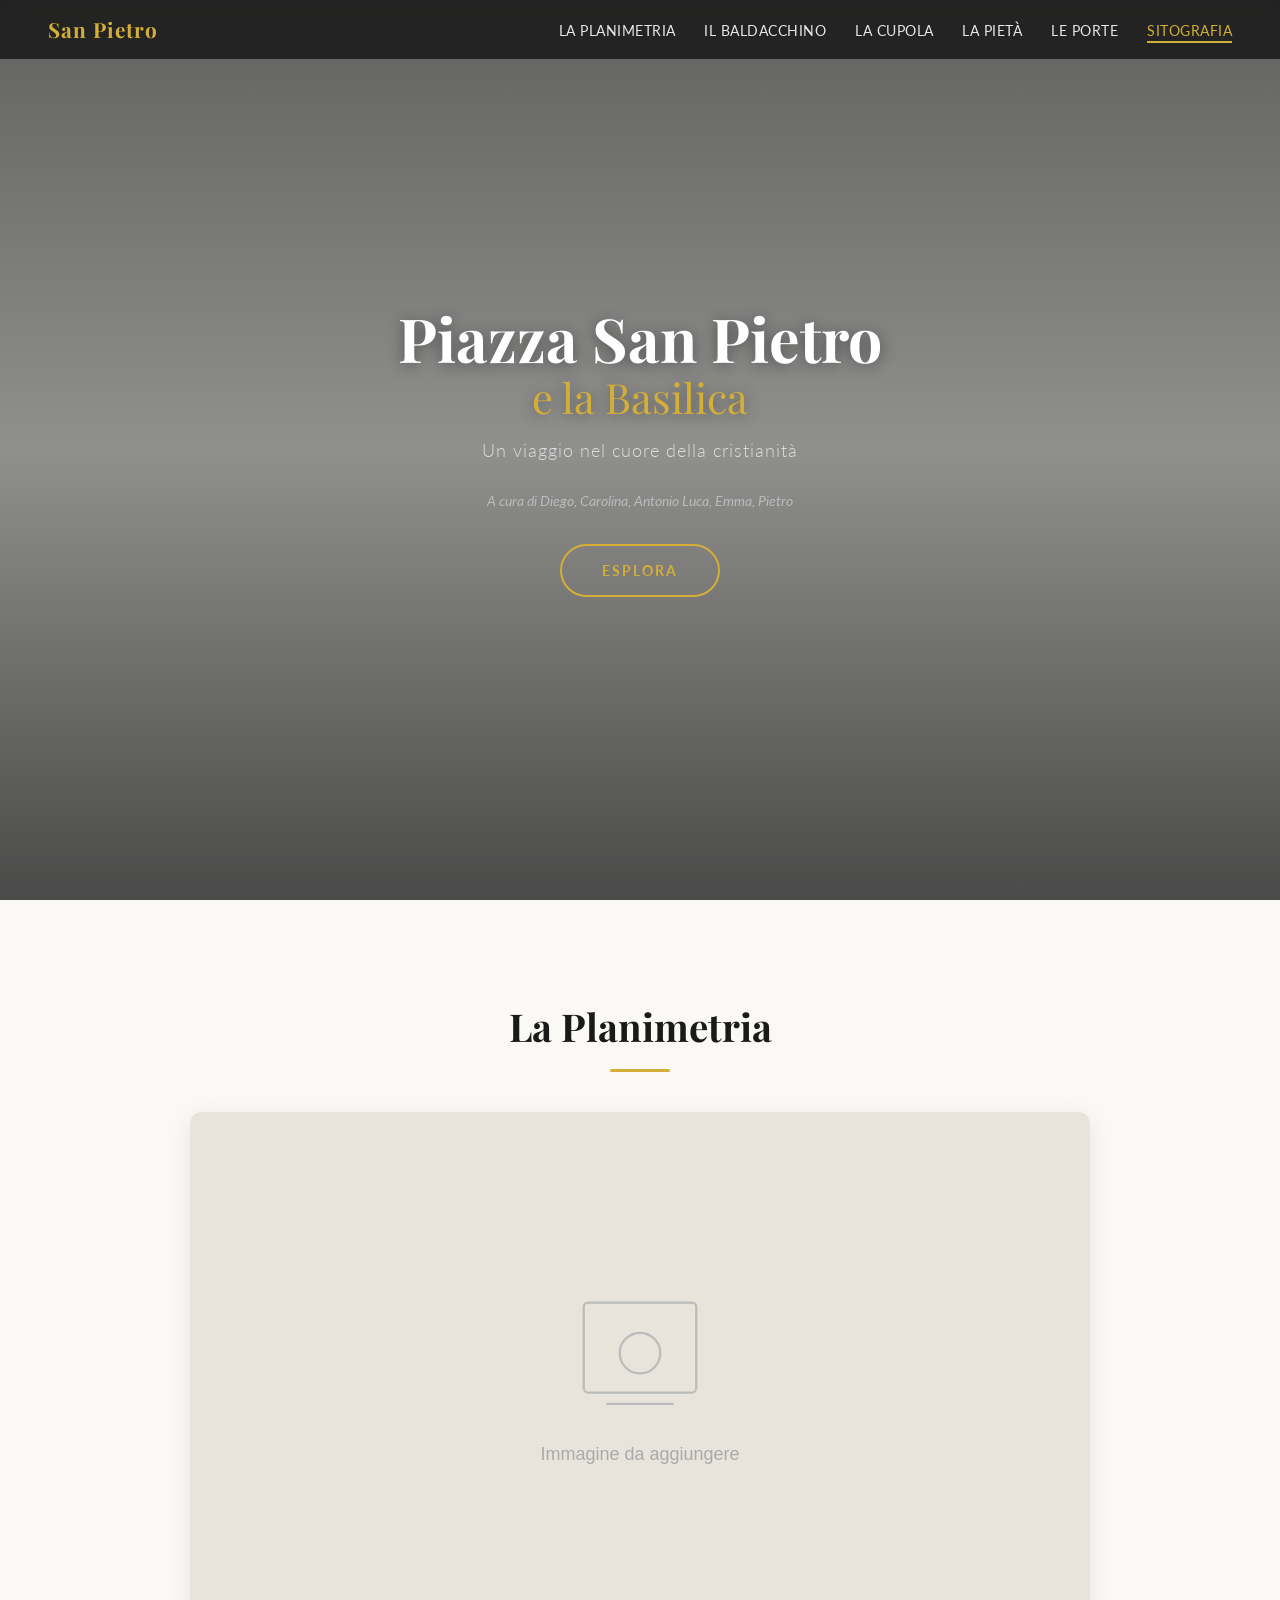
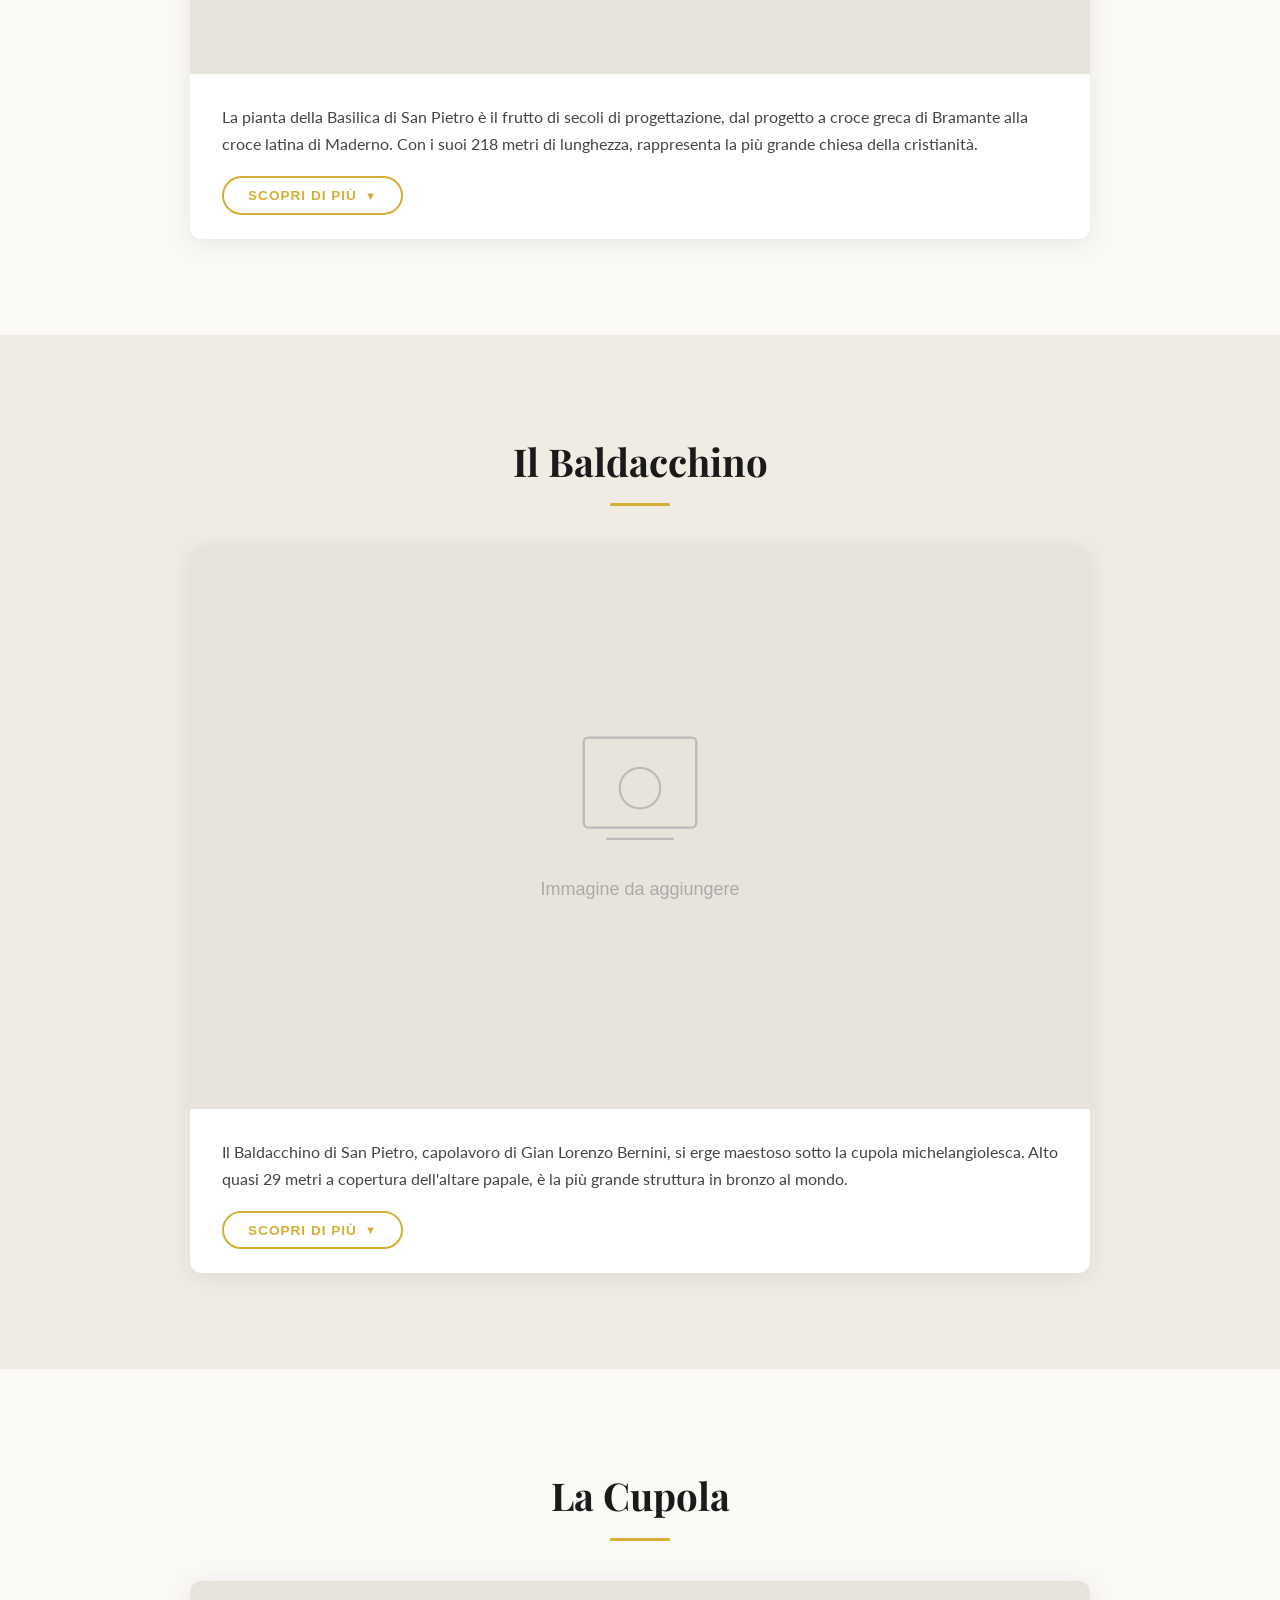
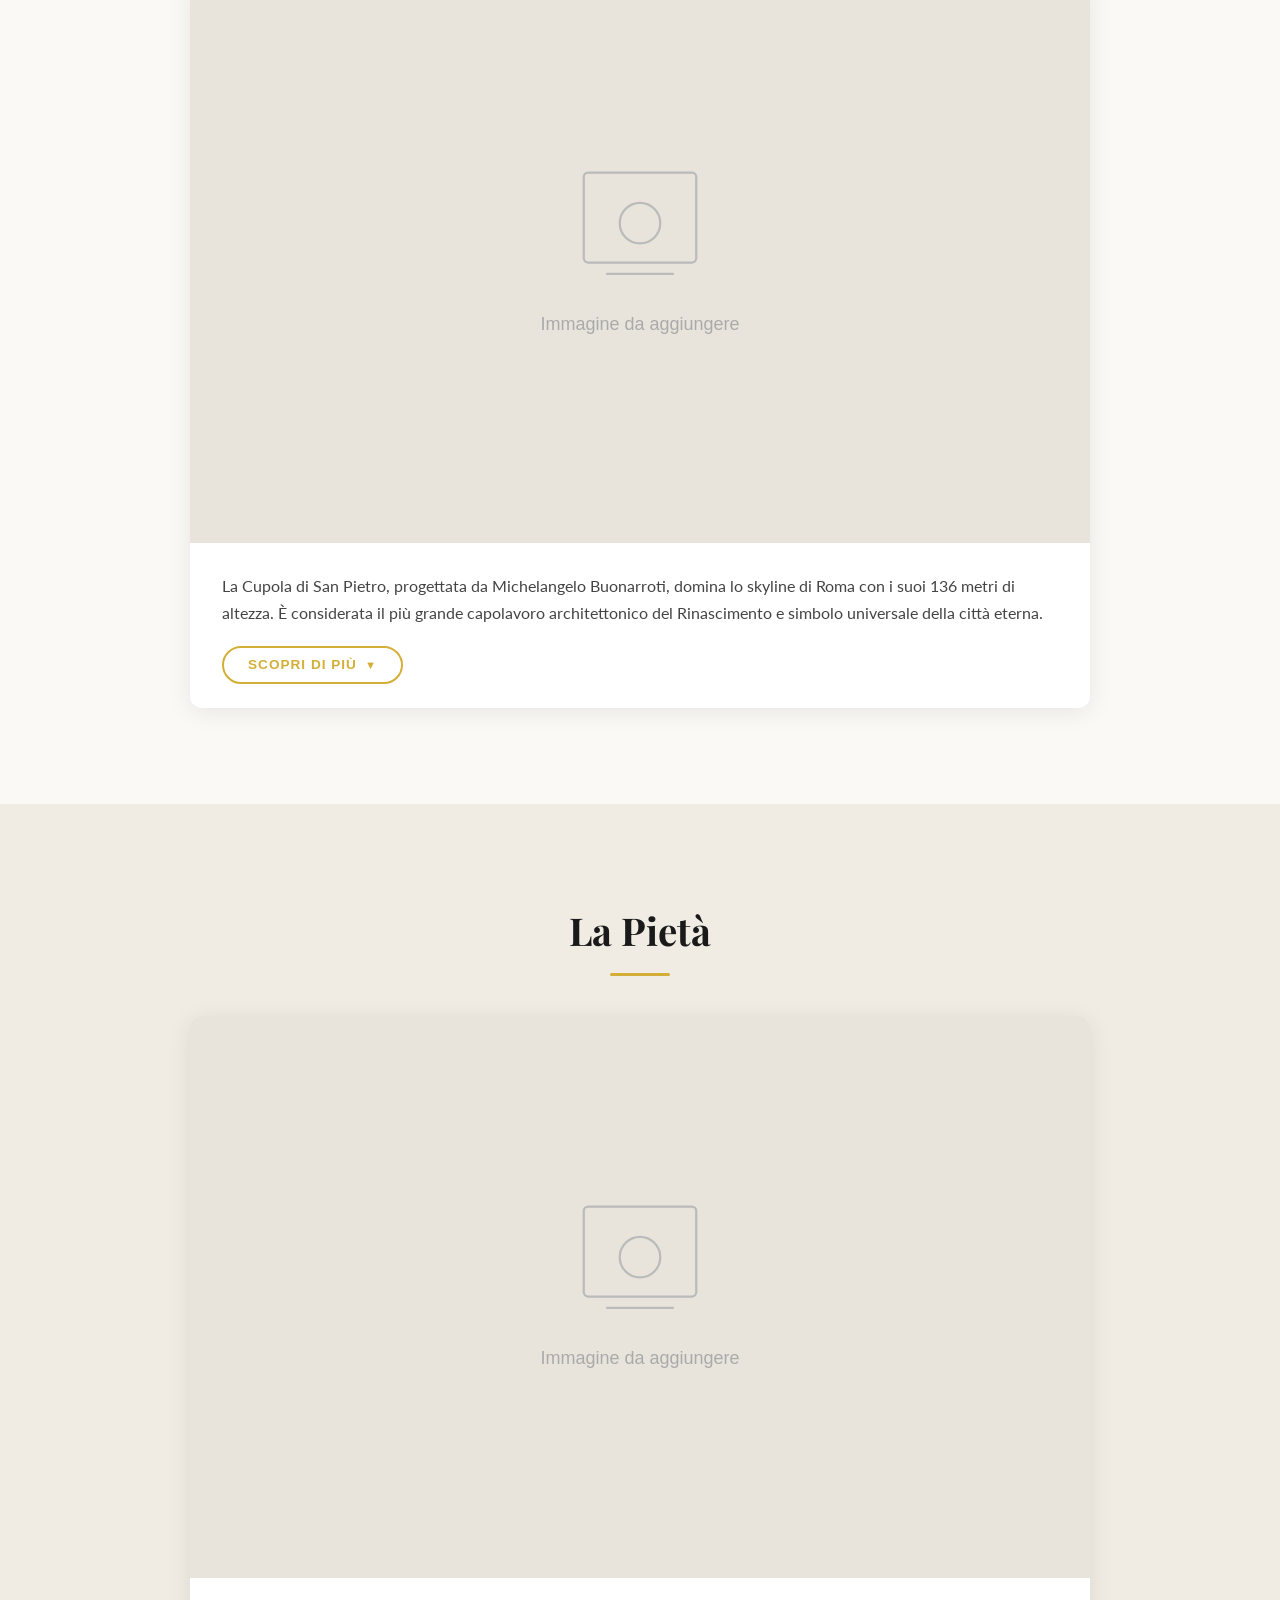
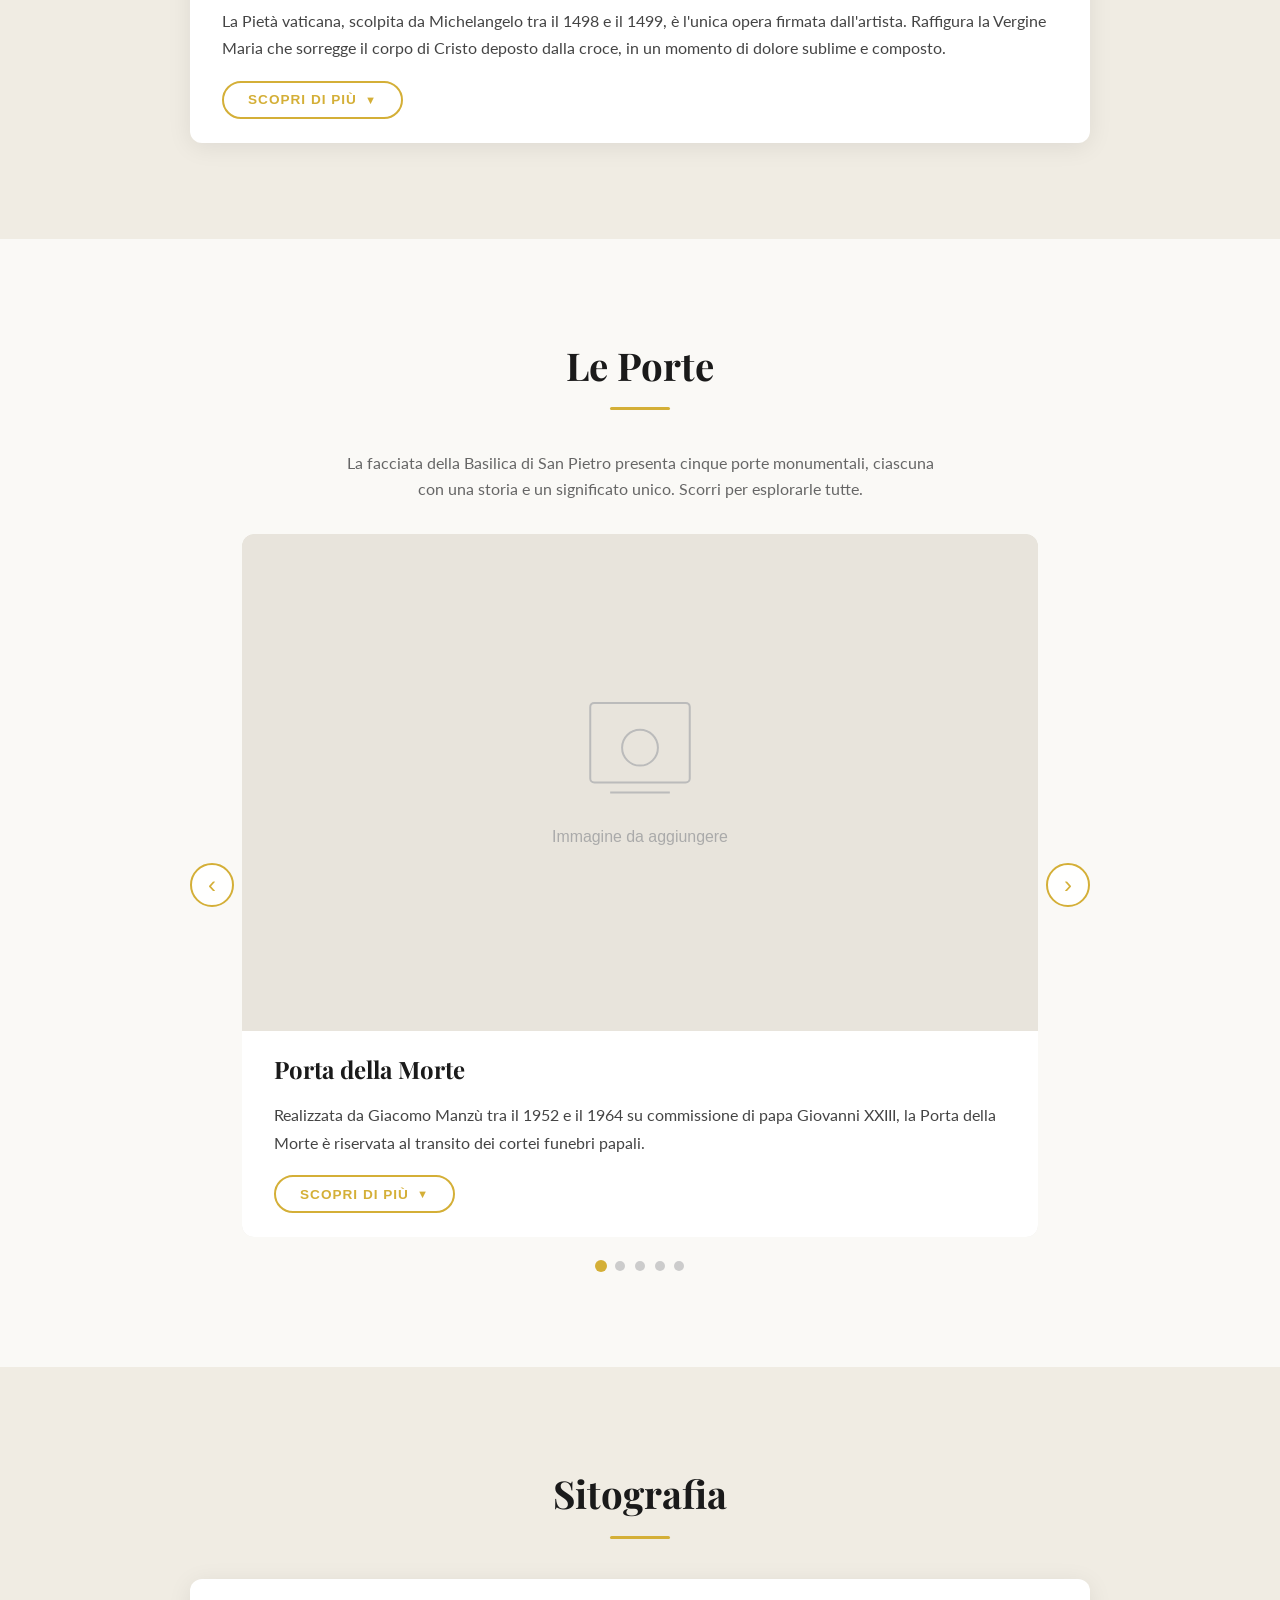
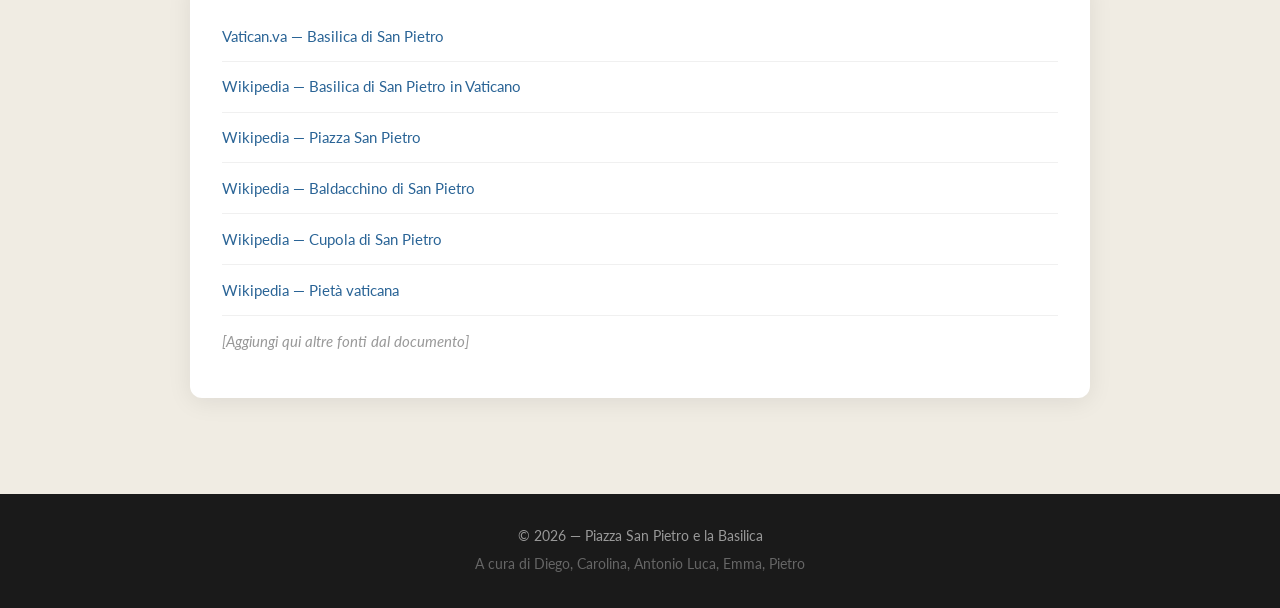
<file: index.html>
<!DOCTYPE html>
<html lang="it">
<head>
    <meta charset="UTF-8">
    <meta name="viewport" content="width=device-width, initial-scale=1.0">
    <title>Piazza San Pietro e la Basilica</title>
    <link rel="stylesheet" href="css/styles.css">
    <link rel="preconnect" href="https://fonts.googleapis.com">
    <link href="https://fonts.googleapis.com/css2?family=Playfair+Display:wght@400;700&family=Lato:wght@300;400;700&display=swap" rel="stylesheet">
</head>
<body>

    <!-- NAVBAR -->
    <nav class="navbar" id="navbar">
        <div class="nav-brand" onclick="scrollToTop()">San Pietro</div>
        <button class="nav-toggle" id="navToggle" aria-label="Menu">
            <span></span>
            <span></span>
            <span></span>
        </button>
        <ul class="nav-links" id="navLinks">
            <li><a href="#planimetria" onclick="closeMenu()">La Planimetria</a></li>
            <li><a href="#baldacchino" onclick="closeMenu()">Il Baldacchino</a></li>
            <li><a href="#cupola" onclick="closeMenu()">La Cupola</a></li>
            <li><a href="#pieta" onclick="closeMenu()">La Pietà</a></li>
            <li><a href="#porte" onclick="closeMenu()">Le Porte</a></li>
            <li><a href="#sitografia" onclick="closeMenu()">Sitografia</a></li>
        </ul>
    </nav>

    <!-- HERO SECTION -->
    <header class="hero" id="hero">
        <div class="hero-overlay"></div>
        <div class="hero-content">
            <h1>Piazza San Pietro<br><span>e la Basilica</span></h1>
            <p class="hero-subtitle">Un viaggio nel cuore della cristianità</p>
            <p class="hero-credits">A cura di Diego, Carolina, Antonio Luca, Emma, Pietro</p>
            <a href="#planimetria" class="hero-cta">Esplora</a>
        </div>
    </header>

    <!-- SEZIONE: LA PLANIMETRIA -->
    <section class="section" id="planimetria">
        <div class="section-container">
            <h2 class="section-title">La Planimetria</h2>
            <div class="section-card">
                <div class="card-image-wrapper">
                    <img src="img/placeholder.svg" alt="Planimetria della Basilica di San Pietro" class="card-image" data-section="planimetria">
                </div>
                <div class="card-brief">
                    <p>La pianta della Basilica di San Pietro è il frutto di secoli di progettazione, dal progetto a croce greca di Bramante alla croce latina di Maderno. Con i suoi 218 metri di lunghezza, rappresenta la più grande chiesa della cristianità.</p>
                    <button class="btn-scopri" onclick="toggleDetails('planimetria')">
                        <span class="btn-text">Scopri di più</span>
                        <span class="btn-arrow">▼</span>
                    </button>
                </div>
                <div class="card-details" id="details-planimetria">
                    <div class="details-content">
                        <p>Lorem ipsum dolor sit amet, consectetur adipiscing elit. Sed do eiusmod tempor incididunt ut labore et dolore magna aliqua. La basilica fu costruita per volontà di papa Giulio II a partire dal 1506, sul luogo dove sorgeva l'antica basilica costantiniana del IV secolo.</p>
                        <p>Il progetto originale fu affidato a Donato Bramante, che concepì un edificio a pianta centrale con una grande cupola. Dopo la sua morte nel 1514, si susseguirono diversi architetti tra cui Raffaello, Antonio da Sangallo il Giovane e infine Michelangelo, che riprese e semplificò il progetto di Bramante.</p>
                        <div class="details-images">
                            <img src="img/placeholder.svg" alt="Dettaglio planimetria 1">
                            <img src="img/placeholder.svg" alt="Dettaglio planimetria 2">
                        </div>
                        <p>Lorem ipsum dolor sit amet, consectetur adipiscing elit. Ut enim ad minim veniam, quis nostrud exercitation ullamco laboris nisi ut aliquip ex ea commodo consequat. Duis aute irure dolor in reprehenderit in voluptate velit esse cillum dolore eu fugiat nulla pariatur.</p>
                        <p>Nel 1607, Carlo Maderno fu incaricato di allungare la navata trasformando la pianta da croce greca a croce latina, aggiungendo anche la facciata monumentale completata nel 1614. La piazza antistante fu poi progettata da Gian Lorenzo Bernini tra il 1656 e il 1667, con il celebre colonnato ellittico composto da 284 colonne e 88 pilastri.</p>
                    </div>
                </div>
            </div>
        </div>
    </section>

    <!-- SEZIONE: IL BALDACCHINO -->
    <section class="section section-alt" id="baldacchino">
        <div class="section-container">
            <h2 class="section-title">Il Baldacchino</h2>
            <div class="section-card">
                <div class="card-image-wrapper">
                    <img src="img/placeholder.svg" alt="Baldacchino di San Pietro" class="card-image" data-section="baldacchino">
                </div>
                <div class="card-brief">
                    <p>Il Baldacchino di San Pietro, capolavoro di Gian Lorenzo Bernini, si erge maestoso sotto la cupola michelangiolesca. Alto quasi 29 metri a copertura dell'altare papale, è la più grande struttura in bronzo al mondo.</p>
                    <button class="btn-scopri" onclick="toggleDetails('baldacchino')">
                        <span class="btn-text">Scopri di più</span>
                        <span class="btn-arrow">▼</span>
                    </button>
                </div>
                <div class="card-details" id="details-baldacchino">
                    <div class="details-content">
                        <p>Commissionato da papa Urbano VIII Barberini nel 1624, il Baldacchino fu completato nel 1633. Bernini aveva solo 25 anni quando iniziò quest'opera monumentale che avrebbe segnato la storia dell'arte barocca.</p>
                        <p>Lorem ipsum dolor sit amet, consectetur adipiscing elit. Le quattro colonne tortili, ispirate alle colonne salomoniche dell'antica basilica, sono decorate con rami d'ulivo e api, simbolo araldico della famiglia Barberini.</p>
                        <div class="details-images">
                            <img src="img/placeholder.svg" alt="Dettaglio baldacchino 1">
                            <img src="img/placeholder.svg" alt="Dettaglio baldacchino 2">
                        </div>
                        <p>Per realizzare questa struttura colossale furono necessarie enormi quantità di bronzo. Secondo la tradizione, parte del bronzo fu prelevato dal rivestimento del pronao del Pantheon, dando origine alla celebre frase: "Quod non fecerunt barbari, fecerunt Barberini".</p>
                        <p>Lorem ipsum dolor sit amet, consectetur adipiscing elit. Ut enim ad minim veniam, quis nostrud exercitation ullamco laboris nisi ut aliquip ex ea commodo consequat. Duis aute irure dolor in reprehenderit in voluptate velit esse cillum dolore eu fugiat nulla pariatur. Excepteur sint occaecat cupidatat non proident.</p>
                    </div>
                </div>
            </div>
        </div>
    </section>

    <!-- SEZIONE: LA CUPOLA -->
    <section class="section" id="cupola">
        <div class="section-container">
            <h2 class="section-title">La Cupola</h2>
            <div class="section-card">
                <div class="card-image-wrapper">
                    <img src="img/placeholder.svg" alt="Cupola di San Pietro" class="card-image" data-section="cupola">
                </div>
                <div class="card-brief">
                    <p>La Cupola di San Pietro, progettata da Michelangelo Buonarroti, domina lo skyline di Roma con i suoi 136 metri di altezza. È considerata il più grande capolavoro architettonico del Rinascimento e simbolo universale della città eterna.</p>
                    <button class="btn-scopri" onclick="toggleDetails('cupola')">
                        <span class="btn-text">Scopri di più</span>
                        <span class="btn-arrow">▼</span>
                    </button>
                </div>
                <div class="card-details" id="details-cupola">
                    <div class="details-content">
                        <p>Michelangelo ricevette l'incarico nel 1546, all'età di 72 anni, e lavorò al progetto fino alla morte nel 1564. La cupola fu completata da Giacomo della Porta e Domenico Fontana nel 1590, mantenendo sostanzialmente il disegno originale.</p>
                        <p>Lorem ipsum dolor sit amet, consectetur adipiscing elit. Il diametro interno della cupola misura 42,56 metri, leggermente inferiore a quello del Pantheon. La struttura è composta da due calotte concentriche collegate da costoloni.</p>
                        <div class="details-images">
                            <img src="img/placeholder.svg" alt="Dettaglio cupola 1">
                            <img src="img/placeholder.svg" alt="Dettaglio cupola 2">
                        </div>
                        <p>All'interno della cupola, un'iscrizione in lettere alte 2 metri riporta le parole di Cristo a Pietro: "Tu es Petrus et super hanc petram aedificabo ecclesiam meam et tibi dabo claves regni caelorum" (Tu sei Pietro e su questa pietra edificherò la mia Chiesa e a te darò le chiavi del regno dei cieli).</p>
                        <p>Lorem ipsum dolor sit amet, consectetur adipiscing elit. Ut enim ad minim veniam, quis nostrud exercitation ullamco laboris nisi ut aliquip ex ea commodo consequat. I mosaici che decorano l'interno raffigurano Cristo, la Vergine, gli Apostoli e santi vari.</p>
                    </div>
                </div>
            </div>
        </div>
    </section>

    <!-- SEZIONE: LA PIETÀ -->
    <section class="section section-alt" id="pieta">
        <div class="section-container">
            <h2 class="section-title">La Pietà</h2>
            <div class="section-card">
                <div class="card-image-wrapper">
                    <img src="img/placeholder.svg" alt="La Pietà di Michelangelo" class="card-image" data-section="pieta">
                </div>
                <div class="card-brief">
                    <p>La Pietà vaticana, scolpita da Michelangelo tra il 1498 e il 1499, è l'unica opera firmata dall'artista. Raffigura la Vergine Maria che sorregge il corpo di Cristo deposto dalla croce, in un momento di dolore sublime e composto.</p>
                    <button class="btn-scopri" onclick="toggleDetails('pieta')">
                        <span class="btn-text">Scopri di più</span>
                        <span class="btn-arrow">▼</span>
                    </button>
                </div>
                <div class="card-details" id="details-pieta">
                    <div class="details-content">
                        <p>Michelangelo aveva solo 24 anni quando completò questa scultura, commissionata dal cardinale francese Jean de Bilhères. L'opera fu realizzata in un unico blocco di marmo di Carrara e misura 174 x 195 cm.</p>
                        <p>Lorem ipsum dolor sit amet, consectetur adipiscing elit. La firma dell'artista — "MICHAEL ANGELUS BONAROTUS FLORENTINUS FACIEBAT" — si trova sulla fascia che attraversa il petto della Madonna, ed è l'unica opera che Michelangelo abbia mai firmato.</p>
                        <div class="details-images">
                            <img src="img/placeholder.svg" alt="Dettaglio Pietà 1">
                            <img src="img/placeholder.svg" alt="Dettaglio Pietà 2">
                        </div>
                        <p>Nel 1972, la scultura subì un grave atto vandalico quando un geologo ungherese, Laszlo Toth, la colpì con un martello danneggiando il viso e il braccio sinistro della Madonna. Dopo un accurato restauro, la Pietà è ora protetta da un vetro antiproiettile.</p>
                        <p>Lorem ipsum dolor sit amet, consectetur adipiscing elit. Ut enim ad minim veniam, quis nostrud exercitation ullamco laboris nisi ut aliquip ex ea commodo consequat. Duis aute irure dolor in reprehenderit in voluptate velit esse cillum dolore eu fugiat nulla pariatur.</p>
                    </div>
                </div>
            </div>
        </div>
    </section>

    <!-- SEZIONE: LE PORTE -->
    <section class="section" id="porte">
        <div class="section-container">
            <h2 class="section-title">Le Porte</h2>
            <p class="porte-intro">La facciata della Basilica di San Pietro presenta cinque porte monumentali, ciascuna con una storia e un significato unico. Scorri per esplorarle tutte.</p>
            
            <div class="porte-carousel-wrapper">
                <button class="carousel-btn carousel-prev" id="prevPorta" aria-label="Porta precedente">‹</button>
                
                <div class="porte-carousel" id="porteCarousel">
                    <!-- Porta della Morte -->
                    <div class="porta-slide" data-porta="0">
                        <div class="porta-card">
                            <div class="card-image-wrapper">
                                <img src="img/placeholder.svg" alt="Porta della Morte" class="card-image">
                            </div>
                            <h3 class="porta-name">Porta della Morte</h3>
                            <div class="card-brief">
                                <p>Realizzata da Giacomo Manzù tra il 1952 e il 1964 su commissione di papa Giovanni XXIII, la Porta della Morte è riservata al transito dei cortei funebri papali.</p>
                                <button class="btn-scopri" onclick="toggleDetails('porta-morte')">
                                    <span class="btn-text">Scopri di più</span>
                                    <span class="btn-arrow">▼</span>
                                </button>
                            </div>
                            <div class="card-details" id="details-porta-morte">
                                <div class="details-content">
                                    <p>Lorem ipsum dolor sit amet, consectetur adipiscing elit. La porta rappresenta diversi episodi legati al tema della morte, tra cui la morte di Maria, la morte in terra, la morte nello spazio e la morte per violenza.</p>
                                    <div class="details-images">
                                        <img src="img/placeholder.svg" alt="Dettaglio Porta della Morte">
                                    </div>
                                    <p>Lorem ipsum dolor sit amet, consectetur adipiscing elit. Ut enim ad minim veniam, quis nostrud exercitation ullamco laboris nisi ut aliquip ex ea commodo consequat.</p>
                                </div>
                            </div>
                        </div>
                    </div>

                    <!-- Porta del Bene e del Male -->
                    <div class="porta-slide" data-porta="1">
                        <div class="porta-card">
                            <div class="card-image-wrapper">
                                <img src="img/placeholder.svg" alt="Porta del Bene e del Male" class="card-image">
                            </div>
                            <h3 class="porta-name">Porta del Bene e del Male</h3>
                            <div class="card-brief">
                                <p>Opera dello scultore Luciano Minguzzi, completata nel 1977, questa porta raffigura scene che simboleggiano la lotta eterna tra il bene e il male attraverso episodi biblici e storici.</p>
                                <button class="btn-scopri" onclick="toggleDetails('porta-bene-male')">
                                    <span class="btn-text">Scopri di più</span>
                                    <span class="btn-arrow">▼</span>
                                </button>
                            </div>
                            <div class="card-details" id="details-porta-bene-male">
                                <div class="details-content">
                                    <p>Lorem ipsum dolor sit amet, consectetur adipiscing elit. I pannelli in bronzo illustrano episodi come il martirio dei santi, la guerra, l'oppressione ma anche la carità, la fede e la speranza.</p>
                                    <div class="details-images">
                                        <img src="img/placeholder.svg" alt="Dettaglio Porta del Bene e del Male">
                                    </div>
                                    <p>Lorem ipsum dolor sit amet, consectetur adipiscing elit. Ut enim ad minim veniam, quis nostrud exercitation ullamco laboris.</p>
                                </div>
                            </div>
                        </div>
                    </div>

                    <!-- Porta Centrale (del Filarete) -->
                    <div class="porta-slide" data-porta="2">
                        <div class="porta-card">
                            <div class="card-image-wrapper">
                                <img src="img/placeholder.svg" alt="Porta Centrale del Filarete" class="card-image">
                            </div>
                            <h3 class="porta-name">Porta Centrale (del Filarete)</h3>
                            <div class="card-brief">
                                <p>La più antica delle cinque porte, realizzata da Antonio Averulino detto il Filarete tra il 1439 e il 1445 per l'antica basilica. I pannelli in bronzo raffigurano Cristo, la Madonna, San Paolo e San Pietro.</p>
                                <button class="btn-scopri" onclick="toggleDetails('porta-filarete')">
                                    <span class="btn-text">Scopri di più</span>
                                    <span class="btn-arrow">▼</span>
                                </button>
                            </div>
                            <div class="card-details" id="details-porta-filarete">
                                <div class="details-content">
                                    <p>Lorem ipsum dolor sit amet, consectetur adipiscing elit. Questa porta è l'unica sopravvissuta dall'antica basilica costantiniana. Fu commissionata da papa Eugenio IV e rappresenta uno dei più importanti esempi di scultura rinascimentale in bronzo.</p>
                                    <div class="details-images">
                                        <img src="img/placeholder.svg" alt="Dettaglio Porta del Filarete">
                                    </div>
                                    <p>Lorem ipsum dolor sit amet, consectetur adipiscing elit. Ut enim ad minim veniam, quis nostrud exercitation ullamco laboris nisi ut aliquip ex ea commodo consequat.</p>
                                </div>
                            </div>
                        </div>
                    </div>

                    <!-- Porta dei Sacramenti -->
                    <div class="porta-slide" data-porta="3">
                        <div class="porta-card">
                            <div class="card-image-wrapper">
                                <img src="img/placeholder.svg" alt="Porta dei Sacramenti" class="card-image">
                            </div>
                            <h3 class="porta-name">Porta dei Sacramenti</h3>
                            <div class="card-brief">
                                <p>Opera di Venanzo Crocetti, inaugurata nel 1966, questa porta celebra i sette sacramenti della Chiesa cattolica attraverso pannelli in bronzo di grande espressività artistica.</p>
                                <button class="btn-scopri" onclick="toggleDetails('porta-sacramenti')">
                                    <span class="btn-text">Scopri di più</span>
                                    <span class="btn-arrow">▼</span>
                                </button>
                            </div>
                            <div class="card-details" id="details-porta-sacramenti">
                                <div class="details-content">
                                    <p>Lorem ipsum dolor sit amet, consectetur adipiscing elit. Ciascun pannello rappresenta uno dei sacramenti: Battesimo, Cresima, Eucaristia, Penitenza, Unzione degli infermi, Ordine sacro e Matrimonio.</p>
                                    <div class="details-images">
                                        <img src="img/placeholder.svg" alt="Dettaglio Porta dei Sacramenti">
                                    </div>
                                    <p>Lorem ipsum dolor sit amet, consectetur adipiscing elit. Ut enim ad minim veniam, quis nostrud exercitation ullamco laboris.</p>
                                </div>
                            </div>
                        </div>
                    </div>

                    <!-- Porta Santa -->
                    <div class="porta-slide" data-porta="4">
                        <div class="porta-card">
                            <div class="card-image-wrapper">
                                <img src="img/placeholder.svg" alt="Porta Santa" class="card-image">
                            </div>
                            <h3 class="porta-name">Porta Santa</h3>
                            <div class="card-brief">
                                <p>La Porta Santa viene aperta dal Papa solo durante gli Anni Santi (Giubilei). Realizzata da Vico Consorti nel 1950, i suoi 16 pannelli in bronzo raccontano la storia della salvezza.</p>
                                <button class="btn-scopri" onclick="toggleDetails('porta-santa')">
                                    <span class="btn-text">Scopri di più</span>
                                    <span class="btn-arrow">▼</span>
                                </button>
                            </div>
                            <div class="card-details" id="details-porta-santa">
                                <div class="details-content">
                                    <p>Lorem ipsum dolor sit amet, consectetur adipiscing elit. La tradizione della Porta Santa risale al Giubileo del 1500. Il rito prevede che il Papa bussi tre volte con un martello sulla porta murata, che viene poi aperta per permettere ai pellegrini di ottenere l'indulgenza plenaria.</p>
                                    <div class="details-images">
                                        <img src="img/placeholder.svg" alt="Dettaglio Porta Santa">
                                    </div>
                                    <p>Lorem ipsum dolor sit amet, consectetur adipiscing elit. Ut enim ad minim veniam, quis nostrud exercitation ullamco laboris nisi ut aliquip ex ea commodo consequat. Duis aute irure dolor in reprehenderit.</p>
                                </div>
                            </div>
                        </div>
                    </div>
                </div>

                <button class="carousel-btn carousel-next" id="nextPorta" aria-label="Porta successiva">›</button>
            </div>

            <!-- Indicatori carousel -->
            <div class="carousel-indicators" id="carouselIndicators">
                <span class="indicator active" data-index="0"></span>
                <span class="indicator" data-index="1"></span>
                <span class="indicator" data-index="2"></span>
                <span class="indicator" data-index="3"></span>
                <span class="indicator" data-index="4"></span>
            </div>
        </div>
    </section>

    <!-- SEZIONE: SITOGRAFIA -->
    <section class="section section-alt" id="sitografia">
        <div class="section-container">
            <h2 class="section-title">Sitografia</h2>
            <div class="sitografia-list">
                <ul>
                    <li><a href="https://www.vatican.va/various/basiliche/san_pietro/index_it.htm" target="_blank" rel="noopener">Vatican.va — Basilica di San Pietro</a></li>
                    <li><a href="https://it.wikipedia.org/wiki/Basilica_di_San_Pietro_in_Vaticano" target="_blank" rel="noopener">Wikipedia — Basilica di San Pietro in Vaticano</a></li>
                    <li><a href="https://it.wikipedia.org/wiki/Piazza_San_Pietro" target="_blank" rel="noopener">Wikipedia — Piazza San Pietro</a></li>
                    <li><a href="https://it.wikipedia.org/wiki/Baldacchino_di_San_Pietro" target="_blank" rel="noopener">Wikipedia — Baldacchino di San Pietro</a></li>
                    <li><a href="https://it.wikipedia.org/wiki/Cupola_di_San_Pietro" target="_blank" rel="noopener">Wikipedia — Cupola di San Pietro</a></li>
                    <li><a href="https://it.wikipedia.org/wiki/Piet%C3%A0_vaticana" target="_blank" rel="noopener">Wikipedia — Pietà vaticana</a></li>
                    <li><span class="placeholder-ref">[Aggiungi qui altre fonti dal documento]</span></li>
                </ul>
            </div>
        </div>
    </section>

    <!-- FOOTER -->
    <footer class="footer">
        <p>&copy; 2026 — Piazza San Pietro e la Basilica</p>
        <p>A cura di Diego, Carolina, Antonio Luca, Emma, Pietro</p>
    </footer>

    <script src="js/script.js"></script>
</body>
</html>
</file>
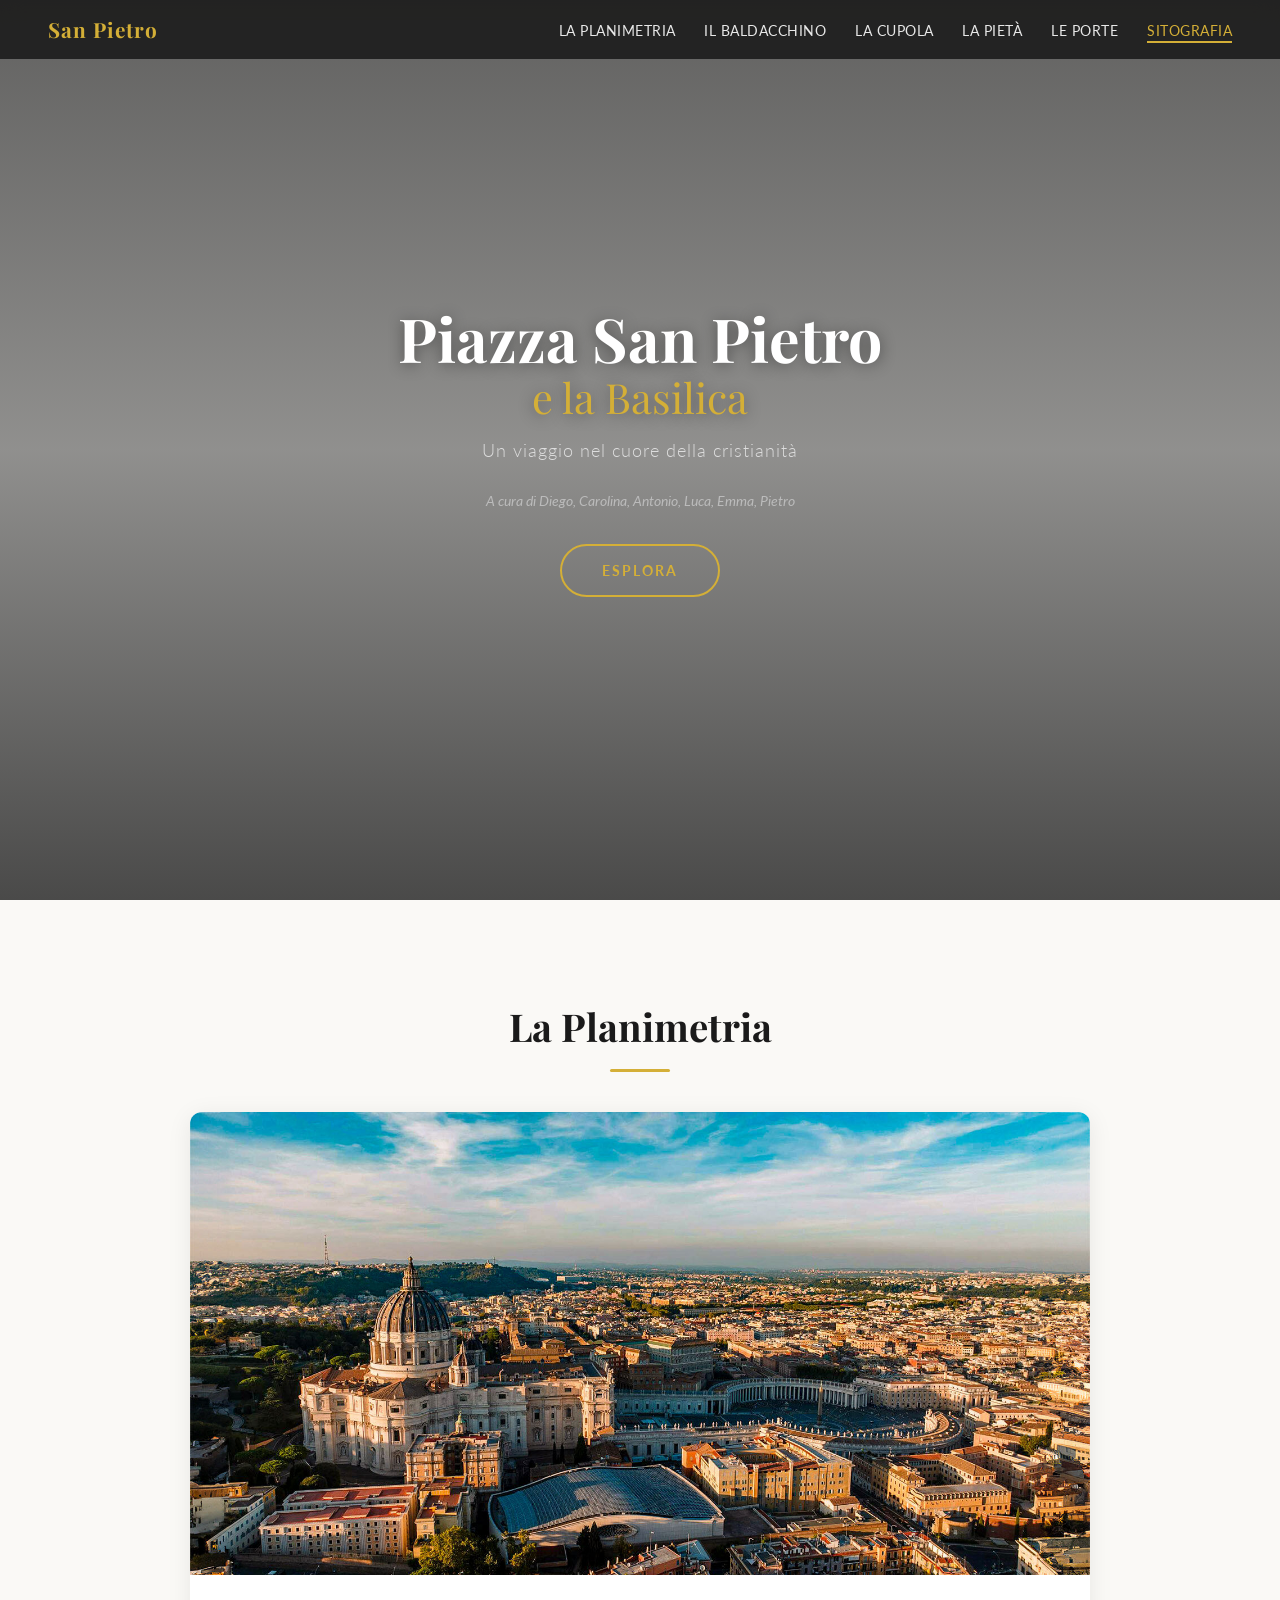
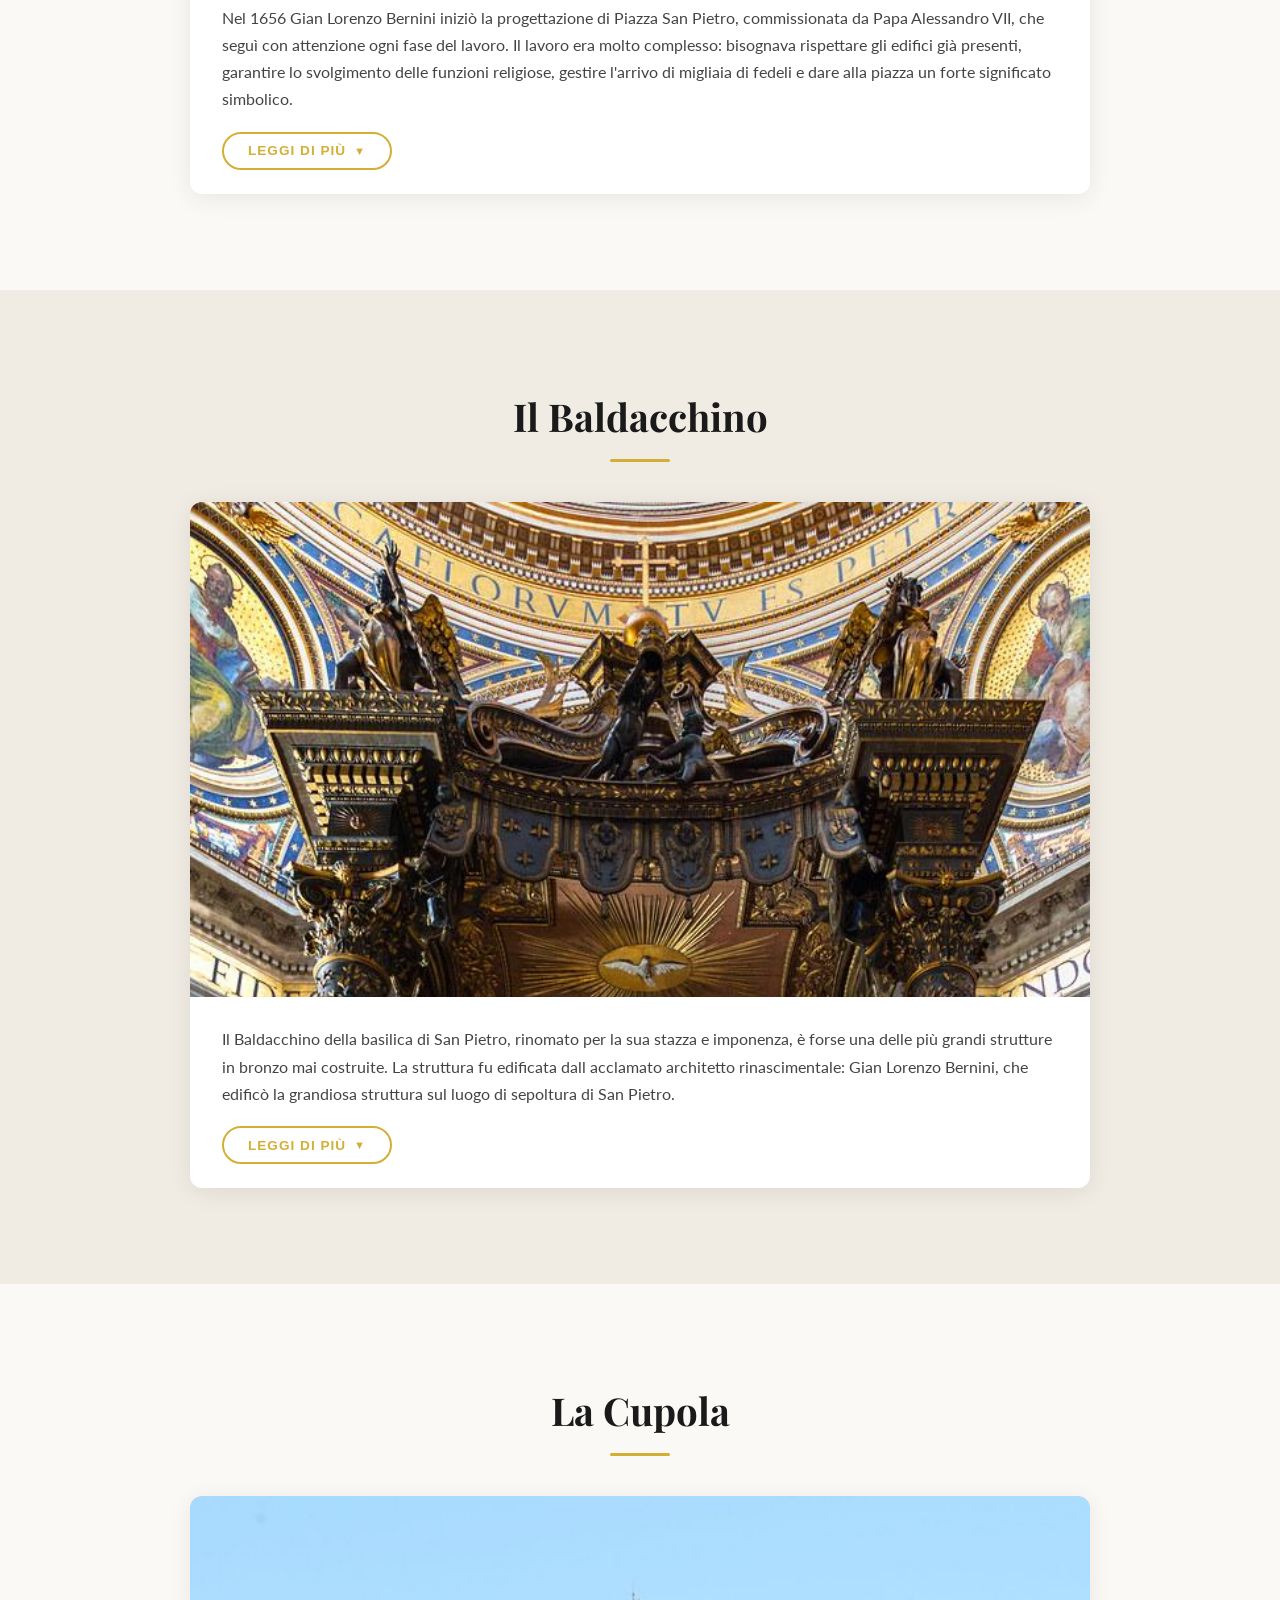
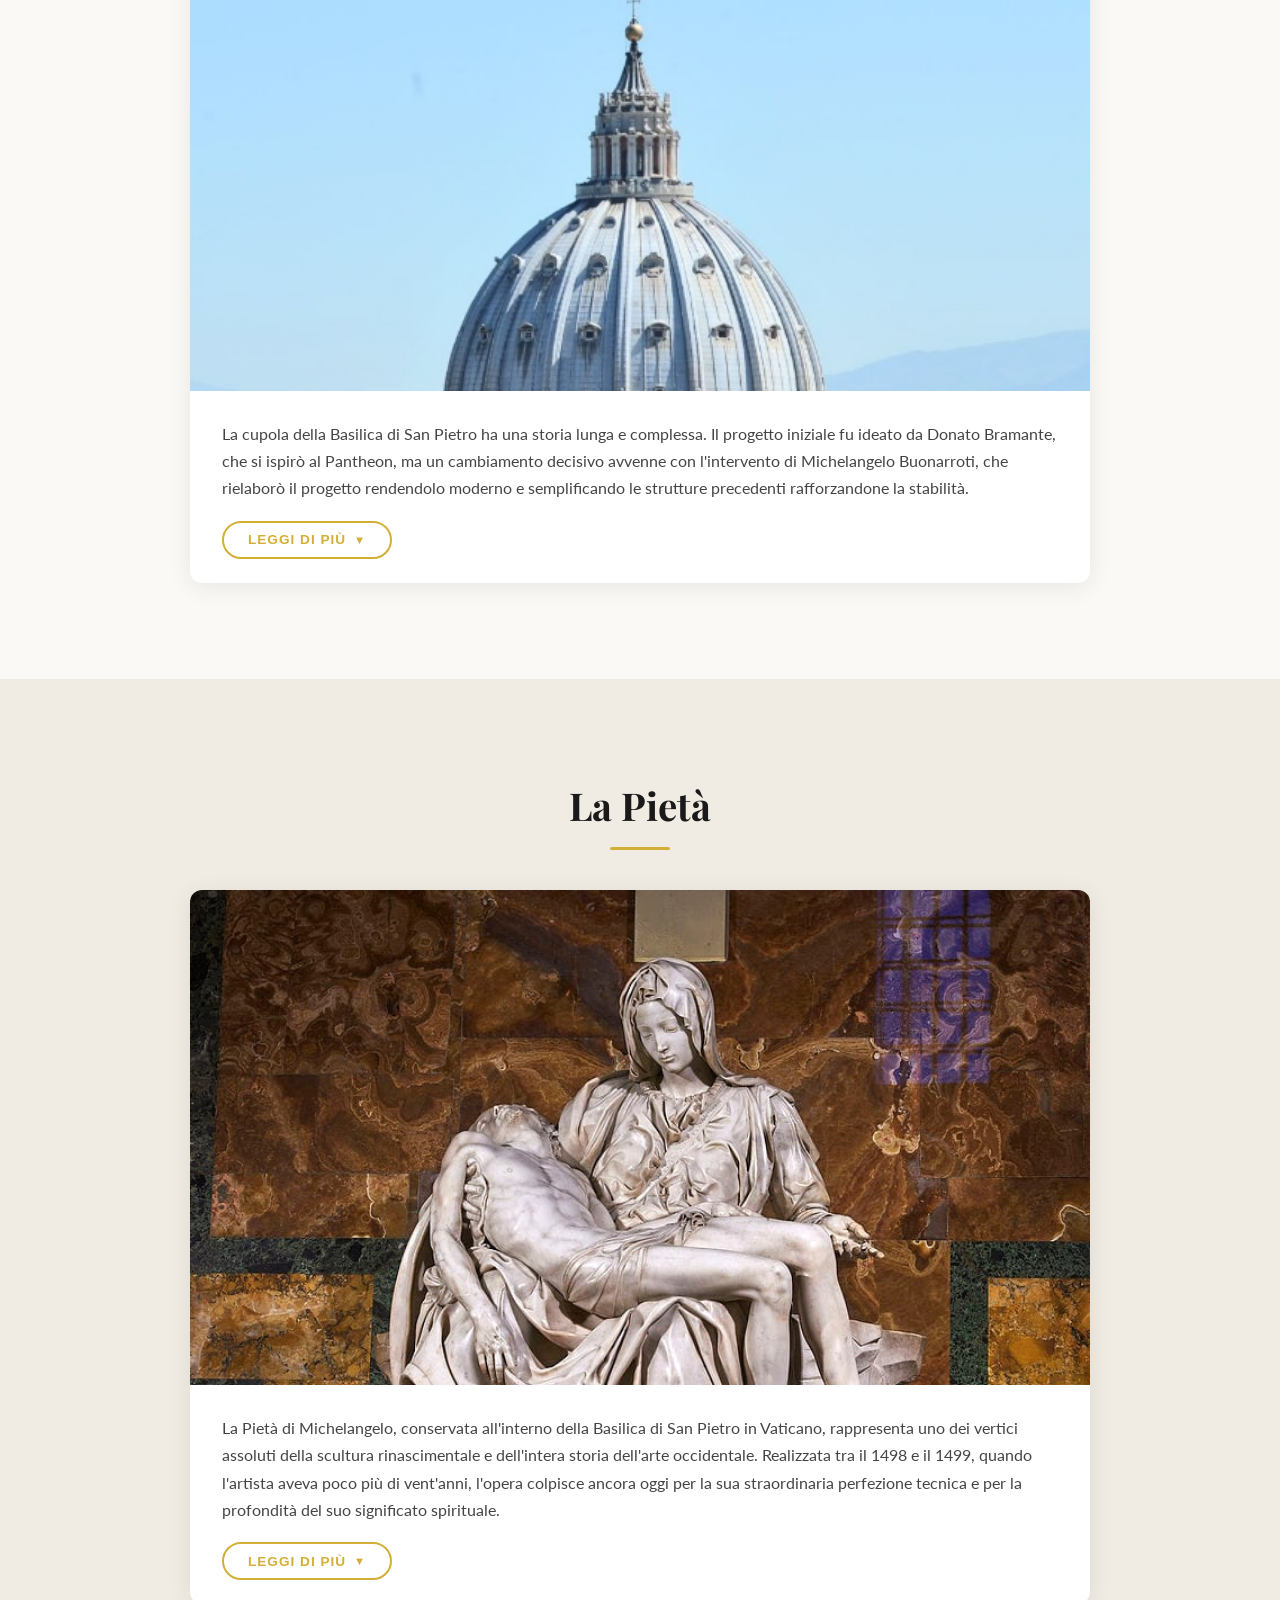
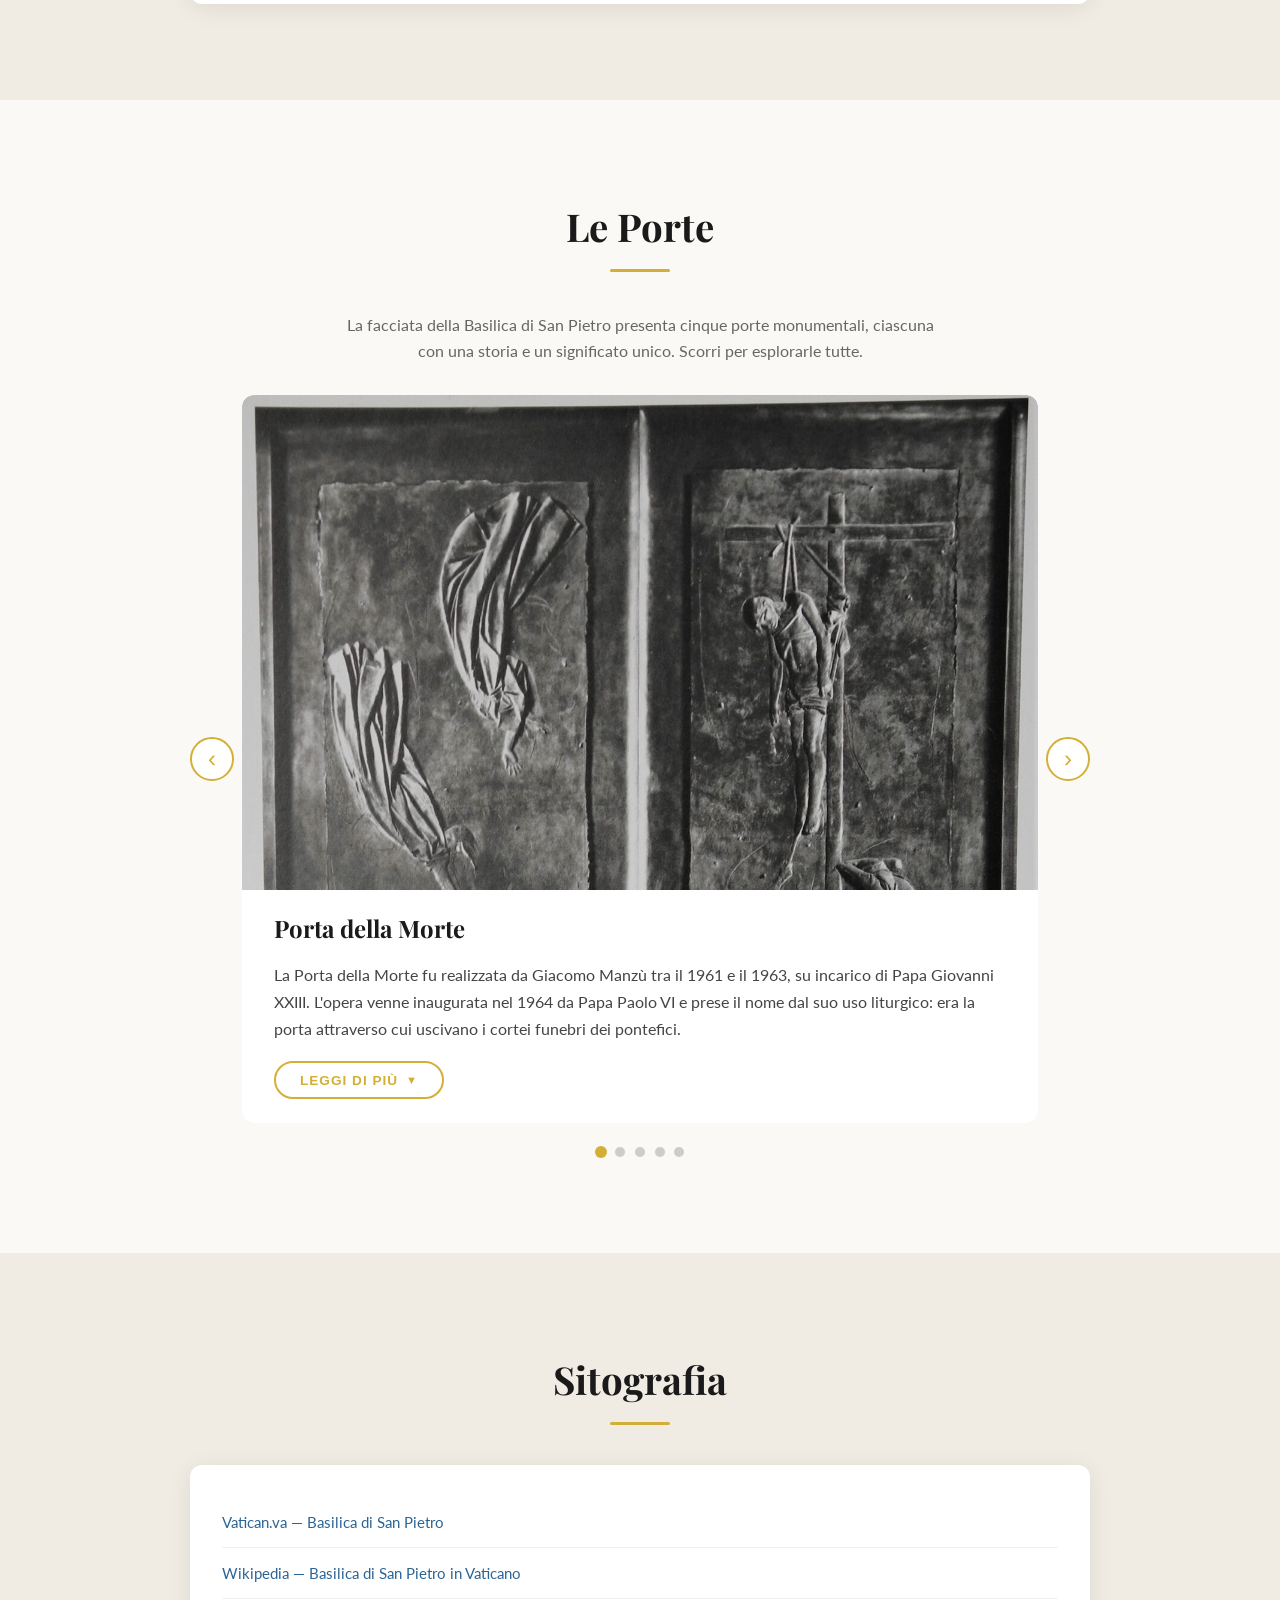
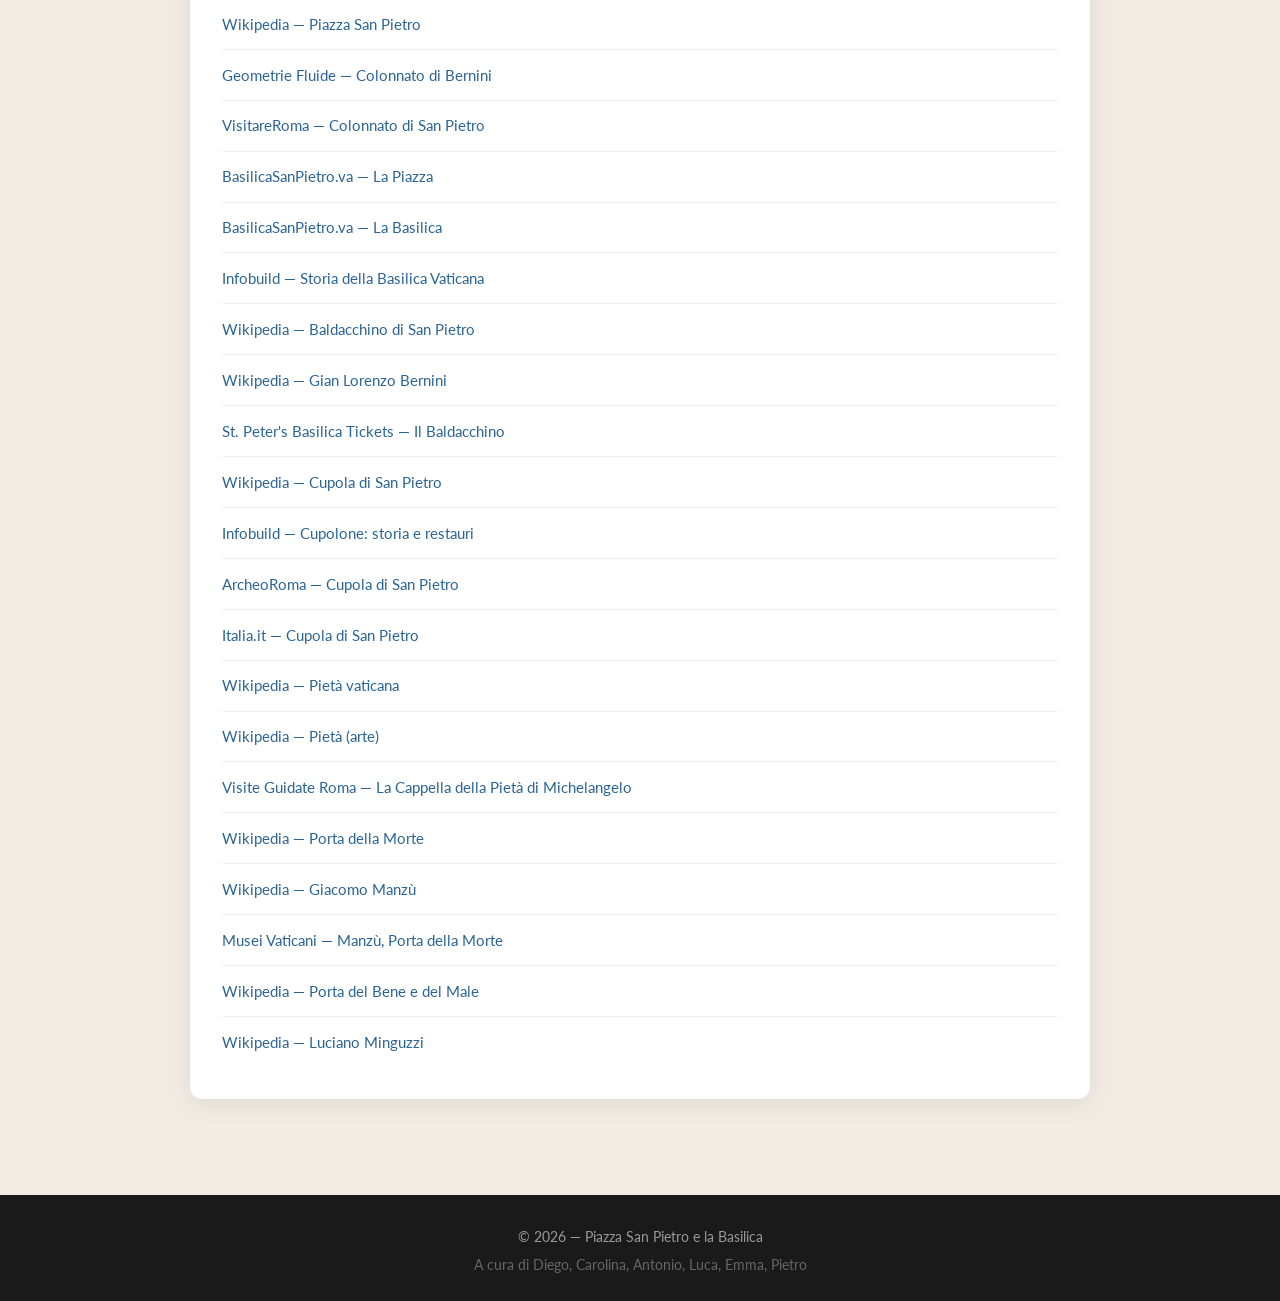
<file: SitoArte/index.html>
<!DOCTYPE html>
<html lang="it">
<head>
    <meta charset="UTF-8">
    <meta name="viewport" content="width=device-width, initial-scale=1.0">
    <title>Piazza San Pietro e la Basilica</title>
    <link rel="stylesheet" href="css/styles.css">
    <link rel="preconnect" href="https://fonts.googleapis.com">
    <link href="https://fonts.googleapis.com/css2?family=Playfair+Display:wght@400;700&family=Lato:wght@300;400;700&display=swap" rel="stylesheet">
</head>
<body>

    <!-- NAVBAR -->
    <nav class="navbar" id="navbar">
        <div class="nav-brand" onclick="scrollToTop()">San Pietro</div>
        <button class="nav-toggle" id="navToggle" aria-label="Menu">
            <span></span>
            <span></span>
            <span></span>
        </button>
        <ul class="nav-links" id="navLinks">
            <li><a href="#planimetria" onclick="closeMenu()">La Planimetria</a></li>
            <li><a href="#baldacchino" onclick="closeMenu()">Il Baldacchino</a></li>
            <li><a href="#cupola" onclick="closeMenu()">La Cupola</a></li>
            <li><a href="#pieta" onclick="closeMenu()">La Pietà</a></li>
            <li><a href="#porte" onclick="closeMenu()">Le Porte</a></li>
            <li><a href="#sitografia" onclick="closeMenu()">Sitografia</a></li>
        </ul>
    </nav>

    <!-- HERO SECTION -->
    <header class="hero" id="hero">
        <div class="hero-overlay"></div>
        <div class="hero-content">
            <h1>Piazza San Pietro<br><span>e la Basilica</span></h1>
            <p class="hero-subtitle">Un viaggio nel cuore della cristianità</p>
            <p class="hero-credits">A cura di Diego, Carolina, Antonio, Luca, Emma, Pietro</p>
            <a href="#planimetria" class="hero-cta">Esplora</a>
        </div>
    </header>

    <!-- SEZIONE: LA PLANIMETRIA -->
    <section class="section" id="planimetria">
        <div class="section-container">
            <h2 class="section-title">La Planimetria</h2>
            <div class="section-card">
                <div class="card-image-wrapper">
                    <img src="img/planimetria-main.png" alt="Pianta e prospetto della Basilica di San Pietro" class="card-image" data-section="planimetria">
                </div>
                <div class="card-brief">
                    <p>Nel 1656 Gian Lorenzo Bernini iniziò la progettazione di Piazza San Pietro, commissionata da Papa Alessandro VII, che seguì con attenzione ogni fase del lavoro. Il lavoro era molto complesso: bisognava rispettare gli edifici già presenti, garantire lo svolgimento delle funzioni religiose, gestire l'arrivo di migliaia di fedeli e dare alla piazza un forte significato simbolico.</p>
                    <button class="btn-scopri" onclick="toggleDetails('planimetria')">
                        <span class="btn-text">Scopri di più</span>
                        <span class="btn-arrow">▼</span>
                    </button>
                </div>
                <div class="card-details" id="details-planimetria">
                    <div class="details-content">
                        <h3>Colonnato di San Pietro (1657-1665)</h3>
                        <p>Bernini doveva trovare un modo per far sembrare più armoniosa la facciata troppo larga della basilica e per valorizzare la cupola di Michelangelo. All'inizio Bernini pensò a una piazza trapezoidale circondata da palazzi con portici. Ma il risultato non lo convinse: lo spazio sembrava chiuso, poco dinamico e non metteva in risalto la Loggia delle Benedizioni. Per questo decise di cambiare completamente direzione.</p>
                        <p>Nel 1657 Bernini presentò un nuovo progetto, quello che vediamo ancora oggi: una piazza ovale circondata da un grande colonnato; una piazza trapezoidale davanti alla basilica; due bracci porticati rettilinei e leggermente divergenti per unire le due piazze. Questa soluzione permetteva di rendere la facciata della basilica più proporzionata alla vista, correggere le irregolarità dello spazio con giochi prospettici e accogliere un numero enorme di persone durante celebrazioni e processioni.</p>
                        <p>La piazza è molto grande: 240 metri di larghezza e 340 metri di lunghezza. Il colonnato (284 colonne di 16 metri - 88 pilastri - 1 architrave - 140 statue rivolte verso la piazza) è composto da due bracci uguali disposti in modo simmetrico, ciascuno costituito da 4 file di grandi colonne tuscaniche. Le due braccia terminano in un prospetto tetrastico timpanato.</p>
                        <div class="details-images">
                            <img src="img/planimetria-piazza.png" alt="Vista dall'alto di Piazza San Pietro con il colonnato">
                            <img src="img/planimetria-aerea.png" alt="Vista aerea satellitare di Piazza San Pietro">
                        </div>
                        <h3>Il "terzo braccio" mai realizzato</h3>
                        <p>Bernini aveva immaginato un terzo colonnato per chiudere la piazza verso la Spina di Borgo, un quartiere di vicoli stretti. L'idea era che il pellegrino, uscendo da quelle strade, si trovasse improvvisamente davanti alla grandiosa piazza. La morte del papa bloccò il progetto. Nel 1936 la Spina fu demolita per creare via della Conciliazione, modificando l'accesso alla piazza.</p>
                        <h3>Effetti visivi e significato simbolico</h3>
                        <p>Bernini progettò il colonnato pensando a come lo spettatore avrebbe percepito lo spazio: le colonne, disposte secondo i raggi dell'ellisse, sembrano aprirsi e chiudersi (effetto di avvicinamento ottico) mentre si cammina nella piazza; il contrasto tra la forma ellittica e la facciata orizzontale crea un effetto armonioso e monumentale.</p>
                        <p>Il progetto ha anche un forte valore simbolico: l'ellisse rappresenta l'universo; il colonnato simboleggia le braccia della Chiesa che accolgono i fedeli; le statue dei santi collegano idealmente terra e cielo.</p>
                        <h3>Basilica di San Pietro</h3>
                        <p>La Basilica di San Pietro, nel cuore del Vaticano, è uno dei più grandi e importanti edifici religiosi del mondo. La sua costruzione coinvolse alcuni dei più grandi architetti del Rinascimento e del Barocco: Bramante, Raffaello, Michelangelo, Maderno e Bernini. Il risultato è un capolavoro architettonico unico, frutto di oltre un secolo di lavori.</p>
                        <p>IV secolo – Basilica costantiniana: L'imperatore Costantino fa costruire la prima basilica sopra la tomba di San Pietro. XV secolo – Necessità di ricostruzione: La vecchia basilica è ormai pericolante: i papi decidono di costruirne una nuova. 1506 – Inizio della nuova basilica: Papa Giulio II affida il progetto a Bramante, che propone una pianta a croce greca. XVI secolo – I grandi maestri: Il progetto passa a Raffaello, Antonio da Sangallo il Giovane e poi a Michelangelo, che ridisegna la pianta e realizza la cupola. Inizio XVII secolo – Completamento della facciata: Carlo Maderno allunga la navata e costruisce la facciata monumentale. La basilica ha una pianta a croce latina, questa forma fu definita soprattutto nel Seicento, grazie a Maderno che allungò la navata principale per dare alla chiesa l'aspetto attuale.</p>
                        <div class="details-images">
                            <img src="img/planimetria-pianta.png" alt="Pianta storica della Basilica di San Pietro">
                        </div>
                        <h3>Elementi principali della pianta</h3>
                        <p>Portico d'ingresso: introduce alla basilica con cinque porte monumentali. Navata centrale: molto ampia e luminosa, fiancheggiata da cappelle e altari laterali. Transetto: lo spazio che incrocia la navata, creando la forma della croce. Cupola di Michelangelo: posta sopra l'incrocio tra navata e transetto, è uno degli elementi più riconoscibili della basilica. Altare papale e Confessio: situati al centro, sopra la tomba di San Pietro. Cappelle laterali: tra cui la Cappella della Pietà, che ospita la celebre scultura di Michelangelo.</p>
                        <p>Dimensioni: Lunghezza complessiva circa 220 metri. Altezza della cupola 136 metri. Diametro interno della cupola 42 metri. La planimetria è studiata per guidare lo sguardo verso l'altare e la cupola, creando un percorso visivo e spirituale molto potente.</p>
                        <h3>Facciata principale</h3>
                        <p>La facciata della basilica, progettata da Carlo Maderno e completata nel 1612, è l'elemento che accoglie i fedeli e introduce alla grandiosità dell'interno. Stile tardo Rinascimento con elementi barocchi. Larghezza 114 metri, altezza 48 metri. Ordine architettonico: 8 colonne e pilastri corinzi giganti, alti 27 metri. Loggia delle Benedizioni al centro, da cui il Papa impartisce la benedizione Urbi et Orbi. Cinque porte d'ingresso, tra cui la Porta Santa, aperta solo durante gli Anni Giubilari. Statue sulla sommità: Cristo Redentore, San Giovanni Battista e gli Apostoli.</p>
                        <p>Iscrizione: "IN HONOREM PRINCIPIS APOST PAVLVS V BVRGHESIVS ROMANVS PONT MAX AN MDCXII PONT VII" (dedica di Paolo V Borghese)</p>
                        <p>La facciata è molto larga rispetto alla sua altezza. Per questo Bernini, nel progettare Piazza San Pietro, usò accorgimenti ottici (come la piazza trapezoidale) per farla apparire più equilibrata.</p>
                        <div class="details-images">
                            <img src="img/planimetria-facciata.png" alt="Facciata della Basilica di San Pietro">
                        </div>
                    </div>
                </div>
            </div>
        </div>
    </section>

    <!-- SEZIONE: IL BALDACCHINO -->
    <section class="section section-alt" id="baldacchino">
        <div class="section-container">
            <h2 class="section-title">Il Baldacchino</h2>
            <div class="section-card">
                <div class="card-image-wrapper">
                    <img src="img/baldacchino-main.jpg" alt="Baldacchino di San Pietro" class="card-image" data-section="baldacchino">
                </div>
                <div class="card-brief">
                    <p>Il Baldacchino della basilica di San Pietro, rinomato per la sua stazza e imponenza, è forse una delle più grandi strutture in bronzo mai costruite. La struttura fu edificata dall acclamato architetto rinascimentale: Gian Lorenzo Bernini, che edificò la grandiosa struttura sul luogo di sepoltura di San Pietro.</p>
                    <button class="btn-scopri" onclick="toggleDetails('baldacchino')">
                        <span class="btn-text">Scopri di più</span>
                        <span class="btn-arrow">▼</span>
                    </button>
                </div>
                <div class="card-details" id="details-baldacchino">
                    <div class="details-content">
                        <h3>Gian Lorenzo Bernini</h3>
                        <p><strong>Gian Lorenzo Bernini</strong> (Napoli, 7 dicembre 1598 – Roma, 28 novembre 1680) fù un artista poliedrico e multiforme (è stato infatti: uno scultore, urbanista, architetto, pittore, scenografo, commediografo e costumista), Bernini è considerato il protagonista della cultura figurativa barocca.</p>
                        <p>La sua opera conobbe un clamoroso successo e dominò la scena europea per più di un secolo dopo la sua morte. Commissionato da Papa Urbano VIII nel 1624 ed edificato nell'arco dei successivi nove anni, il baldacchino fu la prima vera grande commissione affidata a Bernini, che con l'aiuto dell'assistente e rivale Francesco Borromini, riuscì a unire le sue doti architettoniche e scultoree in un maestoso connubio.</p>
                        <p>Ma la magnificenza dell'opera non fece tacere le malelingue, visto che, per molto tempo, fu diffusa la credenza che per realizzare l'opera fossero stati asportati e fusi gli antichi bronzi del Pantheon. Ovviamente questa diceria si rivelò soltanto bufala, confezionata ad arte, per condannare la spaventosa gola Barberina…</p>
                        <h3>Stile architettonico</h3>
                        <p>L'artista incorporò il suo caratteristico stile architettonico barocco che permetteva esuberanza e movimenti simili alla vita, rivelando la grandezza dei suoi soggetti.</p>
                        <div class="details-columns">
                            <div>
                                <h4>Colonne Tortili</h4>
                                <p>Partendo dalle colonne alte 11 metri esse sono adornate da numerosi e caratteristici rilievi naturalistici, raffiguranti: tralci di lauro e piante rampicanti, rispettivamente sul capitello e sul fusto della colonna che si sviluppa a spirale elicoidale verso l'alto.</p>
                            </div>
                            <div>
                                <h4>Copertura</h4>
                                <p>In questa zona notiamo un notevole snellimento della figura del baldacchino ottenuto mediante l'utilizzo di una struttura a dorso di delfino e in cima fù collocato il globo con la croce. Statue di angeli e putti (disegnate da Francesco Borromini) reggenti festoni sono visibili ai quattro angoli della copertura e sulle trabeazioni.</p>
                            </div>
                        </div>
                        <div class="details-images">
                            <img src="img/baldacchino-colonne.jpg" alt="Colonne Tortili del Baldacchino">
                            <img src="img/baldacchino-copertura.jpg" alt="Copertura del Baldacchino">
                        </div>
                        <h3>Simbolismo utilizzato</h3>
                        <p>Principali esempi di simbolismo utilizzato dal Bernini sono:</p>
                        <div class="details-columns three-col">
                            <div>
                                <h4>Tralci di lauro</h4>
                                <p>Che alludono alla passione di papa Urbano VIII per la poesia. Possiamo trovarle, come già detto, sul fusto delle colonne.</p>
                            </div>
                            <div>
                                <h4>Lucertole</h4>
                                <p>Simbolo di rinascita e di ricerca di Dio , presenti sui capitelli delle colonne .</p>
                            </div>
                            <div>
                                <h4>Api</h4>
                                <p>fanno parte dello stemma della famiglia dei Barberini. Sparse nella struttura, notabili chiaramente sulle colonne e i drappi.</p>
                            </div>
                        </div>
                        <div class="details-images three-col">
                            <img src="img/baldacchino-tralci.jpg" alt="Tralci di lauro">
                            <img src="img/baldacchino-lucertola.jpg" alt="Lucertola sul Baldacchino">
                            <img src="img/baldacchino-api.jpg" alt="Api sul Baldacchino">
                        </div>
                    </div>
                </div>
            </div>
        </div>
    </section>

    <!-- SEZIONE: LA CUPOLA -->
    <section class="section" id="cupola">
        <div class="section-container">
            <h2 class="section-title">La Cupola</h2>
            <div class="section-card">
                <div class="card-image-wrapper">
                    <img src="img/cupola-main.jpg" alt="Cupola di San Pietro" class="card-image" data-section="cupola">
                </div>
                <div class="card-brief">
                    <p>La cupola della Basilica di San Pietro ha una storia lunga e complessa. Il progetto iniziale fu ideato da Donato Bramante, che si ispirò al Pantheon, ma un cambiamento decisivo avvenne con l'intervento di Michelangelo Buonarroti, che rielaborò il progetto rendendolo moderno e semplificando le strutture precedenti rafforzandone la stabilità.</p>
                    <button class="btn-scopri" onclick="toggleDetails('cupola')">
                        <span class="btn-text">Scopri di più</span>
                        <span class="btn-arrow">▼</span>
                    </button>
                </div>
                <div class="card-details" id="details-cupola">
                    <div class="details-content">
                        <h3>Storia</h3>
                        <p>Dopo la sua morte, la realizzazione concreta della cupola fu affidata a Giacomo della Porta, con la collaborazione di Domenico Fontana, che portarono a termine l'opera.</p>
                        <p>Una delle modifiche più importanti riguardò la curvatura delle due calotte: quella interna inizialmente pensata come cupola emisferica, venne rialzata, assumendo proporzioni simili a quelle della cupola di Santa Maria del Fiore progettata da Brunelleschi. Questa scelta rese la cupola più slanciata verso l'alto e contribuì a migliorarne sia la stabilità sia l'effetto visivo.</p>
                        <div class="details-images">
                            <img src="img/cupola-confronto.jpg" alt="Confronto cupola di Brunelleschi e cupola di San Pietro">
                            <img src="img/cupola-evoluzione.jpg" alt="Evoluzione del progetto della cupola dal 1546 al 1590">
                        </div>
                        <h3>Architettura</h3>
                        <p>La cupola ha una forma ogivale, cioè non perfettamente semicircolare, e questo aiuta per: rendere la cupola più slanciata e verticale, distribuire meglio il peso verso il basso e aumentare la stabilità. Essa è alta 133,30 metri, con diametro interno di circa 42 metri. Presenta una doppia calotta in mattoni, ovvero la calotta interna che ha spessore di 2 m e ha funzione strutturale e decorativa, e la calotta esterna circa 1 m usata per protegge la struttura e rende la cupola più imponente (è quella visibile esternamente).</p>
                        <p>Una cosa importante è che tra le due calotte c'è uno spazio vuoto, utile per alleggerire la costruzione e permettere manutenzione e passaggi interni. La calotta è irrigidita da 16 costoloni in travertino e si congiunge ai pilastri sottostanti tramite pennacchi (I pennacchi sono elementi curvi che collegano la base quadrata con la base circolare della cupola). Lo spessore dei costoloni, disposti tra le due calotte, aumenta verso l'alto, e varia da 2 m alla base a circa 5 m in sommità. Fondamentali per il rinforzare la cupola e la distribuizione del peso.</p>
                        <p>Il tamburo su cui poggia la cupola presenta 16 contrafforti (rafforzi murari) ed è spesso 3 metri, distribuendo il peso sui pilastri sottostanti. Il tamburo è caratterizzato anche da grandi finestre, che permettono alla luce di entrare all'interno della basilica. Questo crea un effetto luminoso molto suggestivo, ulteriormente arricchito dai mosaici dorati che decorano l'interno della cupola.</p>
                        <p>A conclusione della cupola della Basilica di San Pietro si trova la lanterna, progettata per slanciare ulteriormente la struttura verso l'alto e, grazie alle sue aperture, permette alla luce di entrare dall'alto, accentuando il significato simbolico e spirituale dell'intero edificio, come centro del cristianesimo e richiamo della presenza divina.</p>
                        <div class="details-images">
                            <img src="img/cupola-lanterna.jpg" alt="Lanterna della Cupola di San Pietro">
                            <img src="img/cupola-main.jpg" alt="Vista panoramica della Cupola di San Pietro">
                        </div>
                        <h3>Curiosità</h3>
                        <p>Per l'occasione è stata messa a punto un'impalcatura in legno autoportante, che permetteva le lavorazioni ad un'elevata altezza da terra senza dover poggiarsi sul pavimento.</p>
                        <p>Oltretutto, diversamente da come era solito fare all'epoca, decise di costruire tutta la struttura in mattoni (disposti a spina di pesce), per dare maggior resistenza al manufatto.</p>
                        <p>Conclusa e inaugurata da Papa Sisto V, ma ultimata con Papa Clemente VIII (1592-1605) che, nel porre fine all'imponente impresa, volle ricordare l'opera compiuta da Papa Sisto V: "s. petri gloriae sixtvs pp. v. a. mdxc pontif. v" ("A gloria di San Pietro, papa Sisto V, nell'anno 1590, il V del suo pontificato").</p>
                    </div>
                </div>
            </div>
        </div>
    </section>

    <!-- SEZIONE: LA PIETÀ -->
    <section class="section section-alt" id="pieta">
        <div class="section-container">
            <h2 class="section-title">La Pietà</h2>
            <div class="section-card">
                <div class="card-image-wrapper">
                    <img src="img/pieta-main.jpg" alt="La Pietà di Michelangelo" class="card-image" data-section="pieta">
                </div>
                <div class="card-brief">
                    <p>La Pietà di Michelangelo, conservata all'interno della Basilica di San Pietro in Vaticano, rappresenta uno dei vertici assoluti della scultura rinascimentale e dell'intera storia dell'arte occidentale. Realizzata tra il 1498 e il 1499, quando l'artista aveva poco più di vent'anni, l'opera colpisce ancora oggi per la sua straordinaria perfezione tecnica e per la profondità del suo significato spirituale.</p>
                    <button class="btn-scopri" onclick="toggleDetails('pieta')">
                        <span class="btn-text">Scopri di più</span>
                        <span class="btn-arrow">▼</span>
                    </button>
                </div>
                <div class="card-details" id="details-pieta">
                    <div class="details-content">
                        <p>La scultura si trova precisamente nella prima cappella sulla destra entrando nella basilica, ed è oggi protetta da una lastra di vetro antiproiettile che la separa dai visitatori. Questa protezione è stata installata dopo un grave episodio avvenuto nel 1972, quando un uomo colpì l'opera con un martello, danneggiando in particolare il volto della Vergine. Grazie a un lungo e accurato restauro, la Pietà è stata riparata, ma da allora viene custodita con particolare attenzione per garantirne la conservazione.</p>
                        <p>La Pietà raffigura la Vergine Maria che tiene tra le braccia il corpo senza vita di Cristo appena deposto dalla croce. A differenza delle rappresentazioni precedenti dello stesso tema, spesso caratterizzate da un forte pathos e da espressioni di dolore intenso, Michelangelo sceglie una via completamente diversa: Maria appare serena, composta. Il suo volto non è segnato dalla disperazione, ma da una consapevolezza profonda e quasi trascendente del sacrificio del figlio.</p>
                        <p>Uno degli aspetti più sorprendenti dell'opera è proprio la giovinezza della Vergine. Michelangelo non la rappresenta come una madre anziana, ma come una figura giovane e idealizzata. Questa scelta riflette un concetto tipicamente rinascimentale, secondo cui la bellezza esteriore è manifestazione della purezza interiore. Maria diventa così simbolo di perfezione spirituale e non semplice figura storica.</p>
                        <p>Dal punto di vista compositivo, la Pietà è costruita secondo una struttura piramidale, che conferisce stabilità ed equilibrio. Il corpo di Cristo è adagiato sulle ginocchia della madre in modo naturale, ma studiato con grande attenzione per ottenere armonia visiva. Le proporzioni non sono del tutto realistiche: Maria è volutamente più grande del normale per poter sostenere il corpo del figlio senza creare dissonanze visive.</p>
                        <p>Straordinario è anche il trattamento del marmo. Michelangelo riesce a trasformare la pietra in materia viva: la pelle di Cristo appare morbida e levigata, mentre le pieghe del mantello di Maria sono profonde e dinamiche. Questo contrasto tra la delicatezza del corpo e la solidità delle vesti esalta l'intensità emotiva dell'opera.</p>
                        <p>La Pietà non è solo una rappresentazione della morte, ma un'immagine di grande profondità spirituale. Il gesto della mano aperta di Maria sembra offrire il corpo di Cristo allo spettatore, invitandolo a riflettere sul significato del sacrificio e della redenzione. In questo senso, l'opera diventa simbolo di meditazione sul dolore, sulla fede e sulla speranza.</p>
                        <p>Tra le curiosità più interessanti, va ricordato che questa è l'unica opera firmata da Michelangelo: la firma si trova sulla fascia che attraversa il petto della Vergine.</p>
                        <blockquote>“MICHAELANGELUS BONAROTUS FLORENTINUS FACIEBAT”</blockquote>
                        <p>(“Michelangelo Buonarroti fiorentino lo fece”)</p>
                        <p>Secondo la tradizione, la incise dopo aver sentito attribuire l'opera ad altri artisti.</p>
                        <p>Inoltre, la scultura è stata realizzata a partire da un unico blocco di marmo di Carrara, scelto personalmente dall'artista.</p>
                        <p>Ancora oggi, la Pietà continua a suscitare meraviglia e commozione, confermandosi come un capolavoro senza tempo, capace di unire tecnica, bellezza e profondità espressiva in modo unico e irripetibile.</p>
                        <div class="details-images">
                            <img src="img/pieta-planimetria.jpg" alt="Planimetria della Basilica e Cappella della Pietà">
                        </div>
                    </div>
                </div>
            </div>
        </div>
    </section>

    <!-- SEZIONE: LE PORTE -->
    <section class="section" id="porte">
        <div class="section-container">
            <h2 class="section-title">Le Porte</h2>
            <p class="porte-intro">La facciata della Basilica di San Pietro presenta cinque porte monumentali, ciascuna con una storia e un significato unico. Scorri per esplorarle tutte.</p>
            
            <div class="porte-carousel-wrapper">
                <button class="carousel-btn carousel-prev" id="prevPorta" aria-label="Porta precedente">‹</button>
                
                <div class="porte-carousel" id="porteCarousel">
                    <!-- Porta della Morte -->
                    <div class="porta-slide" data-porta="0">
                        <div class="porta-card">
                            <div class="card-image-wrapper">
                                <img src="img/porta-morte-main.jpg" alt="Porta della Morte di Giacomo Manzù" class="card-image">
                            </div>
                            <h3 class="porta-name">Porta della Morte</h3>
                            <div class="card-brief">
                                <p>La Porta della Morte fu realizzata da Giacomo Manzù tra il 1961 e il 1963, su incarico di Papa Giovanni XXIII. L'opera venne inaugurata nel 1964 da Papa Paolo VI e prese il nome dal suo uso liturgico: era la porta attraverso cui uscivano i cortei funebri dei pontefici.</p>
                                <button class="btn-scopri" onclick="toggleDetails('porta-morte')">
                                    <span class="btn-text">Scopri di più</span>
                                    <span class="btn-arrow">▼</span>
                                </button>
                            </div>
                            <div class="card-details" id="details-porta-morte">
                                <div class="details-content">
                                    <h3>Il contesto</h3>
                                    <p>Manzù, noto per la sua attenzione alla fragilità umana, concepì la porta come un grande racconto scolpito dedicato al mistero della morte. La sua collocazione segnò un momento di apertura della Chiesa verso l'arte moderna, anticipando lo spirito di rinnovamento del Concilio Vaticano II.</p>
                                    <div class="details-images">
                                        <img src="img/porta-morte-manzu.jpg" alt="Giacomo Manzù davanti alla Porta della Morte">
                                    </div>
                                    <h3>Lo stile e il tema centrale</h3>
                                    <p>Manzù usa uno stile molto semplice e diretto: non cerca effetti spettacolari, ma preferisce forme morbide e figure che sembrano quasi vive, con espressioni delicate e gesti minimi. Il bronzo è lavorato in modo da dare un senso di umanità e fragilità, come se ogni personaggio fosse colto in un momento intimo. L'artista vuole far riflettere, non impressionare.</p>
                                    <p>Al centro c'è il tema della morte, vista non come qualcosa di terribile, ma come un passaggio naturale che riguarda tutti. Manzù rappresenta diversi tipi di morte — serena, violenta e sacrificale — per mostrare che è un'esperienza comune a ogni essere umano.</p>
                                    <div class="details-images">
                                        <img src="img/porta-morte-detail.jpg" alt="Dettaglio pannelli della Porta della Morte">
                                    </div>
                                    <h3>I pannelli dell'opera</h3>
                                    <p>La porta è composta da diversi pannelli che raccontano vari momenti legati alla morte, sia nella Bibbia sia nella storia della Chiesa (dall'alto verso il basso, da sinistra a destra):</p>
                                    <ul class="pannelli-list">
                                        <li><strong>La morte di Maria:</strong> rappresentata come un momento sereno, quasi un sonno, secondo la tradizione della <em>Dormitio Virginis</em>.</li>
                                        <li><strong>La morte di Cristo:</strong> la crocifissione, posta al centro simbolico dell'opera.</li>
                                        <li><strong>La morte di Abele:</strong> la prima morte violenta della storia umana, ucciso dal fratello Caino.</li>
                                        <li><strong>La morte di San Giuseppe:</strong> una morte tranquilla, assistita da Gesù e Maria.</li>
                                        <li><strong>La morte di San Pietro:</strong> il martirio per crocifissione, simbolo della fedeltà alla fede.</li>
                                        <li><strong>La morte di Papa Giovanni XXIII:</strong> ritratto in preghiera, omaggio personale di Manzù al "Papa buono".</li>
                                        <li><strong>La morte di Santo Stefano:</strong> lapidazione del primo martire cristiano.</li>
                                        <li><strong>La morte di Papa Gregorio VII:</strong> rappresentato in esilio, a sottolineare la sua coerenza e il suo coraggio.</li>
                                    </ul>
                                    <h3>I simboli</h3>
                                    <p>Manzù inserisce diversi simboli nell'opera. I tralci di vite e le spighe di grano richiamano l'Eucaristia e l'idea che la vita continui oltre la morte. Alla base della porta compaiono piccoli animali — un merlo, una civetta, una tartaruga — dettagli semplici ma poetici, che rappresentano la natura e il ciclo della vita.</p>
                                    <p>Sul retro della porta l'artista scolpisce due scene dedicate al Concilio Vaticano II, per collegare il tema della morte a quello del rinnovamento della Chiesa. Manzù lascia anche l'impronta della sua mano, come una firma personale.</p>
                                    <blockquote>La porta non vuole spaventare, ma far riflettere: mostra la morte come un passaggio che riguarda tutti e che ci rende tutti uguali, per sempre.</blockquote>
                                </div>
                            </div>
                        </div>
                    </div>

                    <!-- Porta del Bene e del Male -->
                    <div class="porta-slide" data-porta="1">
                        <div class="porta-card">
                            <div class="card-image-wrapper">
                                <img src="img/porta-bene-male.jpg" alt="Porta del Bene e del Male di Luciano Minguzzi" class="card-image">
                            </div>
                            <h3 class="porta-name">Porta del Bene e del Male</h3>
                            <div class="card-brief">
                                <p>La Porta del Bene e del Male è stata realizzata dallo scultore Luciano Minguzzi e installata nella Basilica di San Pietro nel 1977. Fa parte del progetto di rinnovamento delle porte bronzee voluto nel Novecento, con l'idea di introdurre opere moderne che parlassero ai visitatori di oggi.</p>
                                <button class="btn-scopri" onclick="toggleDetails('porta-bene-male')">
                                    <span class="btn-text">Scopri di più</span>
                                    <span class="btn-arrow">▼</span>
                                </button>
                            </div>
                            <div class="card-details" id="details-porta-bene-male">
                                <div class="details-content">
                                    <h3>Lo stile, il tema centrale e l'interpretazione</h3>
                                    <p>Minguzzi usa uno stile molto dinamico, con figure che sembrano muoversi e uscire dal bronzo. Il tema centrale è la scelta morale: il bene è rappresentato con forme armoniose e scene positive, mentre il male appare attraverso violenza, guerra e distruzione. La porta vuole far riflettere su come ogni persona debba scegliere da che parte stare.</p>
                                    <div class="details-images">
                                        <img src="img/porta-bene-male.jpg" alt="Dettaglio Porta del Bene e del Male">
                                    </div>
                                    <h3>L'opera</h3>
                                    <p>I temi a sinistra rappresentano il <strong>bene</strong>:</p>
                                    <ul class="pannelli-list">
                                        <li>Creazione dell'uomo</li>
                                        <li>Scene di pace e solidarietà</li>
                                        <li>Maternità</li>
                                        <li>Lavoro umano</li>
                                    </ul>
                                    <p>I temi a destra rappresentano il <strong>male</strong>:</p>
                                    <ul class="pannelli-list">
                                        <li>Tentazione e peccato</li>
                                        <li>Guerra</li>
                                        <li>Tortura e oppressione</li>
                                        <li>Morte violenta</li>
                                    </ul>
                                    <p>Al centro viene lasciato spazio al contrasto diretto tra bene e male.</p>
                                    <h3>Il significato</h3>
                                    <p>La porta mostra che bene e male convivono nel mondo e dentro ogni persona. È un invito a riflettere sulle proprie azioni prima di entrare nella Basilica.</p>
                                </div>
                            </div>
                        </div>
                    </div>

                    <!-- Porta Centrale (del Filarete) -->
                    <div class="porta-slide" data-porta="2">
                        <div class="porta-card">
                            <div class="card-image-wrapper">
                                <img src="img/porta-filarete-main.jpg" alt="Porta Centrale del Filarete" class="card-image">
                            </div>
                            <h3 class="porta-name">Porta Centrale (del Filarete)</h3>
                            <div class="card-brief">
                                <p>Tra le cinque porte bronzee della Basilica di San Pietro, la Porta Centrale occupa il luogo d'onore: è quella che si apre sull'asse della navata maggiore. Realizzata tra il 1433 e il 1445 da Antonio Averlino, detto il Filarete, è uno dei documenti più significativi del primo Rinascimento romano.</p>
                                <button class="btn-scopri" onclick="toggleDetails('porta-filarete')">
                                    <span class="btn-text">Scopri di più</span>
                                    <span class="btn-arrow">▼</span>
                                </button>
                            </div>
                            <div class="card-details" id="details-porta-filarete">
                                <div class="details-content">
                                    <h3>Commissione e artista</h3>
                                    <p>Antonio Averlino, lombardo di nascita e formatosi probabilmente nella bottega di Lorenzo Ghiberti, giunse a Roma portando con sé la cultura del bronzo fiorentino – quella delle porte del Battistero – ma adattandola alle esigenze rappresentative della Curia. La commissione, avvenuta intorno al 1433, divenne per l'artista anche un'occasione per affermare la propria identità intellettuale, come testimonia la firma in greco che compare sull'opera.</p>
                                    <h3>Struttura compositiva</h3>
                                    <p>La porta è composta da due battenti in bronzo fuso e cesellato, per un'altezza complessiva di circa 7,27 metri e una larghezza di 3,57 metri. Ciascun battente ospita tre pannelli principali, per un totale di sei scene narrative, organizzate secondo un sistema gerarchico: le immagini più sacre occupano i registri superiori, mentre le vicende storiche e i fregi decorativi si dispongono nella fascia inferiore.</p>
                                    <p>I sei riquadri principali rappresentano, dall'alto verso il basso: Cristo in trono e la Vergine in trono (registro superiore); i Martìri degli apostoli Pietro e Paolo (registro centrale); le ambascerie a Eugenio IV dei rappresentanti delle Chiese orientali incontrate al Concilio di Ferrara-Firenze (registro inferiore). Quest'ultime scene inseriscono un elemento squisitamente storico e diplomatico, trasformando la porta in un monumento alla supremazia papale tanto spirituale quanto temporale.</p>
                                    <div class="details-images">
                                        <img src="img/porta-filarete-detail.jpg" alt="Dettaglio della Porta del Filarete">
                                    </div>
                                    <h3>Significato iconografico</h3>
                                    <p>Il programma iconografico è costruito attorno al principio della <em>translatio imperii</em>: Roma non è più la capitale dell'Impero civile, ma è e resta la capitale dell'Impero spirituale guidato dal Papa. I pannelli del registro inferiore vogliono dimostrare che il mondo cristiano, d'Oriente e d'Occidente, si inchina all'autorità di Eugenio IV. La scelta di raffigurare i martìri di Pietro e Paolo nel registro centrale richiama la fondazione apostolica della Chiesa di Roma.</p>
                                    <p>Il bordo perimetrale è percorso da un fregio istoriato con scene tratte dalla <em>Historia Romana</em> e con grottesche di derivazione classica. Qui il Filarete dimostra una conoscenza diretta dei bassorilievi della Colonna Traiana e degli archi trionfali.</p>
                                    <blockquote>«Avendo finito l'opera, ballai di gioia come il sacro artefice dell'Arca, tutto orgoglioso di aver fatto cosa bella e degna.» — Antonio Averlino, detto il Filarete, <em>Trattato di Architettura</em>, ca. 1460–1464</blockquote>
                                </div>
                            </div>
                        </div>
                    </div>

                    <!-- Porta dei Sacramenti -->
                    <div class="porta-slide" data-porta="3">
                        <div class="porta-card">
                            <div class="card-image-wrapper">
                                <img src="img/porta-sacramenti-main.jpg" alt="Porta dei Sacramenti" class="card-image">
                            </div>
                            <h3 class="porta-name">Porta dei Sacramenti</h3>
                            <div class="card-brief">
                                <p>La Porta dei Sacramenti, opera di Venanzo Crocetti (1913–2003), fu inaugurata nel 1964–65 per volere di Papa Paolo VI nell'alveo del rinnovamento conciliare. Il portale passò da porta del lutto a porta dei sette sacramenti, i sette momenti fondanti della vita cristiana.</p>
                                <button class="btn-scopri" onclick="toggleDetails('porta-sacramenti')">
                                    <span class="btn-text">Scopri di più</span>
                                    <span class="btn-arrow">▼</span>
                                </button>
                            </div>
                            <div class="card-details" id="details-porta-sacramenti">
                                <div class="details-content">
                                    <h3>Il contesto: il Concilio Vaticano II</h3>
                                    <p>Il Concilio Vaticano II (1962–1965) rappresenta uno dei punti di svolta più rilevanti nella storia moderna della Chiesa cattolica. Tra i suoi effetti culturali vi fu la volontà di rinnovare anche gli spazi sacri e il loro linguaggio visivo, aprendo la committenza ecclesiastica ad artisti del Novecento. La Chiesa si apre a scultori di diversa sensibilità, richiedendo un linguaggio figurativo accessibile, capace di comunicare con il grande pubblico dei pellegrini.</p>
                                    <h3>Il programma iconografico: i sette sacramenti</h3>
                                    <p>La porta organizza la propria narrazione attorno ai sette sacramenti della teologia cattolica post-tridentina, che Crocetti distribuisce su quattordici riquadri (sette per battente), completati da fasce decorative perimetrali con angeli e simboli liturgici. La lettura procede dall'alto verso il basso e da sinistra a destra, seguendo l'ordine tradizionale: Battesimo, Cresima, Eucaristia, Penitenza, Unzione degli infermi, Ordine sacro e Matrimonio.</p>
                                    <h3>Stile e linguaggio formale</h3>
                                    <p>Venanzo Crocetti appartiene alla tradizione della scultura figurativa italiana del Novecento. La sua formazione – avvenuta all'Accademia di Brera e poi profondamente influenzata dagli studi sull'arte classica greca e rinascimentale – lo porta a sviluppare un linguaggio in cui la semplificazione della forma convive con una profonda attenzione alla vita interiore delle figure.</p>
                                    <p>Le figure delle formelle mostrano corpi solidi e composti, panneggi essenziali ma non secchi, volti di una dolcezza meditativa che ricorda certi maestri del Quattrocento – Donatello nelle opere più quiete, Luca della Robbia nelle terrecotte. Non vi è drammaticità scenica né tensione barocca: la scelta è quella della contemplazione piuttosto che dell'emozione.</p>
                                    <p>Il bronzo di Crocetti è sobrio, quasi severo, ma non freddo: la porta non deve stupire con un <em>coup de théâtre</em>, ma accompagnare, preparare, disporre spiritualmente.</p>
                                    <blockquote>«L'arte sacra non ha bisogno di essere urlata. Deve sussurrare le verità eterne con la fermezza del bronzo e la dolcezza della preghiera.» — Venanzo Crocetti, 1965</blockquote>
                                </div>
                            </div>
                        </div>
                    </div>

                    <!-- Porta Santa -->
                    <div class="porta-slide" data-porta="4">
                        <div class="porta-card">
                            <div class="card-image-wrapper">
                                <img src="img/porta-santa-main.jpg" alt="Porta Santa" class="card-image">
                            </div>
                            <h3 class="porta-name">Porta Santa</h3>
                            <div class="card-brief">
                                <p>La Porta Santa è la quinta porta della Basilica, quella più a destra guardando la facciata. Viene aperta solo in occasione degli Anni Santi — i Giubilei — e rimane murata per tutti gli anni ordinari. La porta attuale, in bronzo dorato, fu realizzata da Vico Consorti (1902–1979) per il Giubileo del 1950.</p>
                                <button class="btn-scopri" onclick="toggleDetails('porta-santa')">
                                    <span class="btn-text">Scopri di più</span>
                                    <span class="btn-arrow">▼</span>
                                </button>
                            </div>
                            <div class="card-details" id="details-porta-santa">
                                <div class="details-content">
                                    <h3>La Porta Santa e il rito del Giubileo</h3>
                                    <p>L'istituzione del Giubileo risale al 1300, quando Bonifacio VIII promulgò la bolla <em>Antiquorum habet fida relatio</em>, istituendo un anno di indulgenza plenaria ogni cento anni per i pellegrini che avessero visitato le basiliche romane. La cerimonia dell'«Apertura della Porta Santa», con cui il Papa dà inizio all'Anno Santo battendo tre volte col martello, è uno dei gesti più iconici del mondo cattolico.</p>
                                    <p>Il gesto di aprire e chiudere la Porta Santa è carico di simbolismo teologico. La porta che per lustri rimane murata rappresenta l'ordinaria impenetrabilità del mistero divino; l'apertura giubilare simboleggia la grazia straordinaria che Dio offre ai fedeli in cammino. Attraversarla è un pellegrinaggio fisico che esprime quello spirituale: si entra come peccatori, si esce come rinnovati nel perdono.</p>
                                    <h3>L'artista: Vico Consorti</h3>
                                    <p>Vico Consorti nacque a Siena nel 1902 e si formò all'Accademia di Belle Arti della sua città, poi a Roma e Firenze. Scultore di solida formazione classica, è noto soprattutto per le opere a tema sacro. La commissione fu ricevuta attorno al 1947. Consorti lavorò ai bozzetti e ai modelli per tre anni, portando a termine la fusione in bronzo dorato a tempo per l'inaugurazione del 24 dicembre 1949. Fu la prima porta bronzea installata nell'ambito del grande programma di rinnovamento artistico della basilica.</p>
                                    <div class="details-images">
                                        <img src="img/porta-santa-detail.jpg" alt="Dettaglio della Porta Santa">
                                    </div>
                                    <h3>Descrizione e programma iconografico</h3>
                                    <p>I due battenti bronzei presentano in totale sedici formelle (otto per battente), organizzate in quattro registri orizzontali. Il programma iconografico percorre i momenti fondamentali della storia della salvezza cristiana, dalla Caduta al Paradiso, con un'attenzione particolare alla figura di Cristo come porta — «Io sono la porta», dice Gesù nel Vangelo di Giovanni (10,9).</p>
                                    <p>La superficie bronzea è dorata, il che conferisce all'opera una luminosità che la distingue nettamente dalle altre porte basilicali. L'oro è scelto non per lusso estetico, ma per il suo valore simbolico: è il colore della gloria divina, delle icone bizantine, della Gerusalemme celeste.</p>
                                    <h3>Analisi stilistica: classicismo e oro sacro</h3>
                                    <p>Le figure delle formelle hanno una plasticità sobria: corpi ben costruiti, gesti essenziali, volti pensosi. La composizione privilegia la simmetria e la frontalità, che richiamano la tradizione delle icone e dei mosaici paleocristiani. La doratura è l'elemento stilistico più dirompente: nessun'altra porta basilicale è dorata, e la luce che si riflette sul bronzo d'oro non è la luce naturalistica dell'arte rinascimentale, ma la luce <em>theofanica</em> del fondo oro medievale e bizantino.</p>
                                    <blockquote>«La Porta Santa non è fatta per essere guardata: è fatta per essere attraversata. Il pellegrino non viene a vedere l'arte; viene a ricevere la grazia. Ma se l'arte è vera, allora prepara la grazia.» — Vico Consorti, dicembre 1949</blockquote>
                                </div>
                            </div>
                        </div>
                    </div>
                </div>

                <button class="carousel-btn carousel-next" id="nextPorta" aria-label="Porta successiva">›</button>
            </div>

            <!-- Indicatori carousel -->
            <div class="carousel-indicators" id="carouselIndicators">
                <span class="indicator active" data-index="0"></span>
                <span class="indicator" data-index="1"></span>
                <span class="indicator" data-index="2"></span>
                <span class="indicator" data-index="3"></span>
                <span class="indicator" data-index="4"></span>
            </div>
        </div>
    </section>

    <!-- SEZIONE: SITOGRAFIA -->
    <section class="section section-alt" id="sitografia">
        <div class="section-container">
            <h2 class="section-title">Sitografia</h2>
            <div class="sitografia-list">
                <ul>
                    <li><a href="https://www.vatican.va/various/basiliche/san_pietro/index_it.htm" target="_blank" rel="noopener">Vatican.va — Basilica di San Pietro</a></li>
                    <li><a href="https://it.wikipedia.org/wiki/Basilica_di_San_Pietro_in_Vaticano" target="_blank" rel="noopener">Wikipedia — Basilica di San Pietro in Vaticano</a></li>
                    <li><a href="https://it.wikipedia.org/wiki/Piazza_San_Pietro" target="_blank" rel="noopener">Wikipedia — Piazza San Pietro</a></li>
                    <li><a href="https://www.geometriefluide.com/it/colonnato-bernini/" target="_blank" rel="noopener">Geometrie Fluide — Colonnato di Bernini</a></li>
                    <li><a href="https://www.visitareroma.info/colonnato-di-san-pietro-storia-e-curiosita/" target="_blank" rel="noopener">VisitareRoma — Colonnato di San Pietro</a></li>
                    <li><a href="https://www.basilicasanpietro.va/it/san-pietro/la-piazza" target="_blank" rel="noopener">BasilicaSanPietro.va — La Piazza</a></li>
                    <li><a href="https://www.basilicasanpietro.va/it/san-pietro/la-basilica" target="_blank" rel="noopener">BasilicaSanPietro.va — La Basilica</a></li>
                    <li><a href="https://www.infobuild.it/approfondimenti/fabbrica-san-pietro-storia-basilica-vaticana/" target="_blank" rel="noopener">Infobuild — Storia della Basilica Vaticana</a></li>
                    <li><a href="https://it.wikipedia.org/wiki/Baldacchino_di_San_Pietro" target="_blank" rel="noopener">Wikipedia — Baldacchino di San Pietro</a></li>
                    <li><a href="https://it.wikipedia.org/wiki/Gian_Lorenzo_Bernini" target="_blank" rel="noopener">Wikipedia — Gian Lorenzo Bernini</a></li>
                    <li><a href="https://www.st-peters-basilica-tickets.com/it/st-peters-baldacchino/" target="_blank" rel="noopener">St. Peter's Basilica Tickets — Il Baldacchino</a></li>
                    <li><a href="https://it.wikipedia.org/wiki/Cupola_di_San_Pietro" target="_blank" rel="noopener">Wikipedia — Cupola di San Pietro</a></li>
                    <li><a href="https://www.infobuild.it/approfondimenti/cupolone-storia-restauri-cupola-vaticana-san-pietro/" target="_blank" rel="noopener">Infobuild — Cupolone: storia e restauri</a></li>
                    <li><a href="https://www.archeoroma.it/siti/basilica-san-pietro/cupola/" target="_blank" rel="noopener">ArcheoRoma — Cupola di San Pietro</a></li>
                    <li><a href="https://www.italia.it/it/lazio/roma/cupola-di-s-pietro" target="_blank" rel="noopener">Italia.it — Cupola di San Pietro</a></li>
                    <li><a href="https://it.wikipedia.org/wiki/Piet%C3%A0_vaticana" target="_blank" rel="noopener">Wikipedia — Pietà vaticana</a></li>
                    <li><a href="https://it.wikipedia.org/wiki/Piet%C3%A0_(arte)" target="_blank" rel="noopener">Wikipedia — Pietà (arte)</a></li>
                    <li><a href="https://www.visite-guidate-roma.com/la-cappella-della-pieta-di-michelangelo-nella-navata-destra-di-san-pietro-in-vaticano/" target="_blank" rel="noopener">Visite Guidate Roma — La Cappella della Pietà di Michelangelo</a></li>
                    <li><a href="https://it.wikipedia.org/wiki/Porta_della_Morte_(basilica_di_San_Pietro_in_Vaticano)" target="_blank" rel="noopener">Wikipedia — Porta della Morte</a></li>
                    <li><a href="https://it.wikipedia.org/wiki/Giacomo_Manz%C3%B9" target="_blank" rel="noopener">Wikipedia — Giacomo Manzù</a></li>
                    <li><a href="https://www.museivaticani.va/content/museivaticani/it/collezioni/musei/collezione-arte-contemporanea/sala-i/manzu--porta-della-morte.html" target="_blank" rel="noopener">Musei Vaticani — Manzù, Porta della Morte</a></li>
                    <li><a href="https://it.wikipedia.org/wiki/Porta_del_Bene_e_del_Male" target="_blank" rel="noopener">Wikipedia — Porta del Bene e del Male</a></li>
                    <li><a href="https://it.wikipedia.org/wiki/Luciano_Minguzzi" target="_blank" rel="noopener">Wikipedia — Luciano Minguzzi</a></li>
                </ul>
            </div>
        </div>
    </section>

    <!-- FOOTER -->
    <footer class="footer">
        <p>&copy; 2026 — Piazza San Pietro e la Basilica</p>
        <p>A cura di Diego, Carolina, Antonio, Luca, Emma, Pietro</p>
    </footer>

    <script src="js/script.js"></script>
</body>
</html>
</file>
<file: css/styles.css>
/* ===== RESET & BASE ===== */
*, *::before, *::after {
    margin: 0;
    padding: 0;
    box-sizing: border-box;
}

html {
    scroll-behavior: smooth;
    font-size: 16px;
}

body {
    font-family: 'Lato', sans-serif;
    color: #2c2c2c;
    background: #faf9f6;
    line-height: 1.6;
    overflow-x: hidden;
}

a {
    color: inherit;
    text-decoration: none;
}

img {
    max-width: 100%;
    height: auto;
    display: block;
}

/* ===== NAVBAR ===== */
.navbar {
    position: fixed;
    top: 0;
    left: 0;
    width: 100%;
    z-index: 1000;
    display: flex;
    align-items: center;
    justify-content: space-between;
    padding: 0.8rem 1.5rem;
    background: rgba(30, 30, 30, 0.92);
    backdrop-filter: blur(10px);
    transition: background 0.3s, box-shadow 0.3s;
}

.navbar.scrolled {
    background: rgba(20, 20, 20, 0.98);
    box-shadow: 0 2px 20px rgba(0,0,0,0.3);
}

.nav-brand {
    font-family: 'Playfair Display', serif;
    font-size: 1.3rem;
    font-weight: 700;
    color: #d4af37;
    cursor: pointer;
    letter-spacing: 1px;
}

.nav-links {
    display: flex;
    list-style: none;
    gap: 1.8rem;
}

.nav-links a {
    color: #e8e8e8;
    font-size: 0.85rem;
    font-weight: 400;
    letter-spacing: 0.5px;
    text-transform: uppercase;
    transition: color 0.3s;
    position: relative;
}

.nav-links a::after {
    content: '';
    position: absolute;
    bottom: -4px;
    left: 0;
    width: 0;
    height: 2px;
    background: #d4af37;
    transition: width 0.3s;
}

.nav-links a:hover,
.nav-links a.active {
    color: #d4af37;
}

.nav-links a:hover::after,
.nav-links a.active::after {
    width: 100%;
}

/* Hamburger */
.nav-toggle {
    display: none;
    flex-direction: column;
    gap: 5px;
    background: none;
    border: none;
    cursor: pointer;
    padding: 5px;
    z-index: 1001;
}

.nav-toggle span {
    display: block;
    width: 26px;
    height: 2px;
    background: #e8e8e8;
    border-radius: 2px;
    transition: transform 0.3s, opacity 0.3s;
}

.nav-toggle.active span:nth-child(1) {
    transform: translateY(7px) rotate(45deg);
}

.nav-toggle.active span:nth-child(2) {
    opacity: 0;
}

.nav-toggle.active span:nth-child(3) {
    transform: translateY(-7px) rotate(-45deg);
}

/* ===== HERO ===== */
.hero {
    position: relative;
    min-height: 100vh;
    display: flex;
    align-items: center;
    justify-content: center;
    text-align: center;
    background: url('https://upload.wikimedia.org/wikipedia/commons/thumb/f/f5/Basilica_di_San_Pietro_in_Vaticano_September_2015-1a.jpg/1280px-Basilica_di_San_Pietro_in_Vaticano_September_2015-1a.jpg') center center / cover no-repeat;
    background-attachment: fixed;
}

.hero-overlay {
    position: absolute;
    inset: 0;
    background: linear-gradient(
        180deg,
        rgba(15, 15, 15, 0.65) 0%,
        rgba(15, 15, 15, 0.45) 50%,
        rgba(15, 15, 15, 0.75) 100%
    );
}

.hero-content {
    position: relative;
    z-index: 1;
    padding: 2rem 1.5rem;
    max-width: 700px;
}

.hero-content h1 {
    font-family: 'Playfair Display', serif;
    font-size: 3.2rem;
    font-weight: 700;
    color: #fff;
    line-height: 1.15;
    margin-bottom: 1rem;
    text-shadow: 0 2px 15px rgba(0,0,0,0.4);
}

.hero-content h1 span {
    font-size: 2.2rem;
    font-weight: 400;
    display: block;
    color: #d4af37;
}

.hero-subtitle {
    font-size: 1.1rem;
    color: #ddd;
    margin-bottom: 1.5rem;
    font-weight: 300;
    letter-spacing: 1px;
}

.hero-credits {
    font-size: 0.9rem;
    color: #bbb;
    margin-bottom: 2rem;
    font-style: italic;
}

.hero-cta {
    display: inline-block;
    padding: 0.8rem 2.5rem;
    border: 2px solid #d4af37;
    color: #d4af37;
    font-size: 0.9rem;
    font-weight: 700;
    letter-spacing: 2px;
    text-transform: uppercase;
    border-radius: 50px;
    transition: background 0.3s, color 0.3s, transform 0.3s;
}

.hero-cta:hover {
    background: #d4af37;
    color: #1a1a1a;
    transform: translateY(-2px);
}

/* ===== SECTIONS ===== */
.section {
    padding: 5rem 1.5rem;
}

.section-alt {
    background: #f0ece3;
}

.section-container {
    max-width: 900px;
    margin: 0 auto;
}

.section-title {
    font-family: 'Playfair Display', serif;
    font-size: 2.4rem;
    text-align: center;
    margin-bottom: 2.5rem;
    color: #1a1a1a;
    position: relative;
}

.section-title::after {
    content: '';
    display: block;
    width: 60px;
    height: 3px;
    background: #d4af37;
    margin: 0.7rem auto 0;
    border-radius: 2px;
}

/* ===== SECTION CARDS ===== */
.section-card {
    background: #fff;
    border-radius: 12px;
    overflow: hidden;
    box-shadow: 0 4px 25px rgba(0,0,0,0.08);
}

.card-image-wrapper {
    width: 100%;
    aspect-ratio: 16 / 10;
    overflow: hidden;
    background: #e8e4dc;
}

.card-image {
    width: 100%;
    height: 100%;
    object-fit: cover;
    transition: transform 0.5s;
}

.section-card:hover .card-image {
    transform: scale(1.03);
}

.card-brief {
    padding: 1.8rem 2rem 1.5rem;
}

.card-brief p {
    font-size: 1rem;
    line-height: 1.7;
    color: #444;
    margin-bottom: 1.2rem;
}

/* SCOPRI DI PIU' BUTTON */
.btn-scopri {
    display: inline-flex;
    align-items: center;
    gap: 0.5rem;
    background: none;
    border: 2px solid #d4af37;
    color: #d4af37;
    font-size: 0.85rem;
    font-weight: 700;
    letter-spacing: 1px;
    text-transform: uppercase;
    padding: 0.6rem 1.5rem;
    border-radius: 50px;
    cursor: pointer;
    transition: background 0.3s, color 0.3s, transform 0.2s;
}

.btn-scopri:hover {
    background: #d4af37;
    color: #fff;
    transform: translateY(-1px);
}

.btn-scopri .btn-arrow {
    font-size: 0.7rem;
    transition: transform 0.3s;
}

.btn-scopri.open .btn-arrow {
    transform: rotate(180deg);
}

/* DETAILS PANEL */
.card-details {
    max-height: 0;
    overflow: hidden;
    transition: max-height 0.6s ease;
}

.card-details.open {
    max-height: 3000px;
}

.details-content {
    padding: 0 2rem 2rem;
    border-top: 1px solid #eee;
}

.details-content p {
    margin-top: 1.2rem;
    font-size: 0.95rem;
    line-height: 1.8;
    color: #555;
}

.details-images {
    display: grid;
    grid-template-columns: 1fr 1fr;
    gap: 1rem;
    margin-top: 1.5rem;
}

.details-images img {
    border-radius: 8px;
    aspect-ratio: 4 / 3;
    object-fit: cover;
    background: #e8e4dc;
}

/* ===== LE PORTE — CAROUSEL ===== */
.porte-intro {
    text-align: center;
    font-size: 1rem;
    color: #666;
    margin-bottom: 2rem;
    max-width: 600px;
    margin-left: auto;
    margin-right: auto;
}

.porte-carousel-wrapper {
    position: relative;
    display: flex;
    align-items: center;
    gap: 0.5rem;
}

.porte-carousel {
    overflow: hidden;
    width: 100%;
    border-radius: 12px;
}

.porta-slide {
    display: none;
}

.porta-slide.active {
    display: block;
    animation: fadeSlide 0.4s ease;
}

@keyframes fadeSlide {
    from { opacity: 0; transform: translateX(20px); }
    to { opacity: 1; transform: translateX(0); }
}

.porta-card {
    background: #fff;
    border-radius: 12px;
    overflow: hidden;
    box-shadow: 0 4px 25px rgba(0,0,0,0.08);
}

.porta-name {
    font-family: 'Playfair Display', serif;
    font-size: 1.5rem;
    padding: 1.2rem 2rem 0;
    color: #1a1a1a;
}

.porta-card .card-brief {
    padding-top: 0.8rem;
}

.porta-card .card-details .details-content {
    padding-top: 0;
}

/* Carousel buttons */
.carousel-btn {
    flex-shrink: 0;
    width: 44px;
    height: 44px;
    border-radius: 50%;
    border: 2px solid #d4af37;
    background: rgba(255,255,255,0.95);
    color: #d4af37;
    font-size: 1.5rem;
    cursor: pointer;
    display: flex;
    align-items: center;
    justify-content: center;
    transition: background 0.3s, color 0.3s, transform 0.2s;
    z-index: 2;
}

.carousel-btn:hover {
    background: #d4af37;
    color: #fff;
    transform: scale(1.1);
}

/* Indicators */
.carousel-indicators {
    display: flex;
    justify-content: center;
    gap: 0.6rem;
    margin-top: 1.5rem;
}

.indicator {
    width: 10px;
    height: 10px;
    border-radius: 50%;
    background: #ccc;
    cursor: pointer;
    transition: background 0.3s, transform 0.3s;
}

.indicator.active {
    background: #d4af37;
    transform: scale(1.2);
}

/* ===== SITOGRAFIA ===== */
.sitografia-list {
    background: #fff;
    border-radius: 12px;
    padding: 2rem;
    box-shadow: 0 4px 25px rgba(0,0,0,0.08);
}

.sitografia-list ul {
    list-style: none;
}

.sitografia-list li {
    padding: 0.8rem 0;
    border-bottom: 1px solid #f0f0f0;
    font-size: 0.95rem;
}

.sitografia-list li:last-child {
    border-bottom: none;
}

.sitografia-list a {
    color: #2a6496;
    transition: color 0.3s;
}

.sitografia-list a:hover {
    color: #d4af37;
    text-decoration: underline;
}

.placeholder-ref {
    color: #999;
    font-style: italic;
}

/* ===== FOOTER ===== */
.footer {
    background: #1a1a1a;
    color: #999;
    text-align: center;
    padding: 2rem 1.5rem;
    font-size: 0.85rem;
}

.footer p + p {
    margin-top: 0.4rem;
    color: #666;
}

/* ===================================================================
   RESPONSIVE — MOBILE FIRST (priorità telefono)
   =================================================================== */

/* ---- Fino a 768px (TELEFONO) ---- */
@media (max-width: 768px) {
    .nav-toggle {
        display: flex;
    }

    .nav-links {
        position: fixed;
        top: 0;
        right: -100%;
        width: 75%;
        max-width: 300px;
        height: 100vh;
        background: rgba(20, 20, 20, 0.98);
        flex-direction: column;
        padding: 5rem 2rem 2rem;
        gap: 1.5rem;
        transition: right 0.4s ease;
        box-shadow: -5px 0 30px rgba(0,0,0,0.3);
    }

    .nav-links.open {
        right: 0;
    }

    .nav-links a {
        font-size: 1rem;
    }

    /* Hero mobile */
    .hero {
        background-attachment: scroll; /* fix iOS */
    }

    .hero-content h1 {
        font-size: 2rem;
    }

    .hero-content h1 span {
        font-size: 1.4rem;
    }

    .hero-subtitle {
        font-size: 0.95rem;
    }

    .hero-credits {
        font-size: 0.8rem;
    }

    /* Sections mobile */
    .section {
        padding: 3rem 1rem;
    }

    .section-title {
        font-size: 1.8rem;
    }

    .card-brief {
        padding: 1.2rem 1.2rem 1rem;
    }

    .details-content {
        padding: 0 1.2rem 1.5rem;
    }

    .details-images {
        grid-template-columns: 1fr;
    }

    /* Porte mobile */
    .porta-name {
        font-size: 1.25rem;
        padding: 1rem 1.2rem 0;
    }

    .carousel-btn {
        width: 36px;
        height: 36px;
        font-size: 1.2rem;
    }

    .porte-intro {
        font-size: 0.9rem;
        padding: 0 0.5rem;
    }

    /* Sitografia mobile */
    .sitografia-list {
        padding: 1.2rem;
    }
}

/* ---- Telefono piccolo (fino a 380px) ---- */
@media (max-width: 380px) {
    .hero-content h1 {
        font-size: 1.7rem;
    }

    .hero-content h1 span {
        font-size: 1.2rem;
    }

    .section-title {
        font-size: 1.5rem;
    }

    .btn-scopri {
        font-size: 0.75rem;
        padding: 0.5rem 1.2rem;
    }

    .carousel-btn {
        width: 32px;
        height: 32px;
        font-size: 1rem;
    }
}

/* ---- Tablet (769px - 1024px) ---- */
@media (min-width: 769px) and (max-width: 1024px) {
    .section-container {
        max-width: 750px;
    }
}

/* ---- Desktop grande (1025px+) ---- */
@media (min-width: 1025px) {
    .navbar {
        padding: 0.8rem 3rem;
    }

    .section {
        padding: 6rem 2rem;
    }

    .hero-content h1 {
        font-size: 3.8rem;
    }

    .hero-content h1 span {
        font-size: 2.6rem;
    }
}

/* ===== TOUCH SWIPE HINT (mobile) ===== */
.swipe-hint {
    display: none;
    text-align: center;
    font-size: 0.8rem;
    color: #999;
    margin-top: 0.5rem;
}

@media (max-width: 768px) {
    .swipe-hint {
        display: block;
    }
}

/* ===== SMOOTH SCROLL OFFSET for fixed navbar ===== */
section[id] {
    scroll-margin-top: 70px;
}
</file>
<file: SitoArte/css/styles.css>
/* ===== RESET & BASE ===== */
*, *::before, *::after {
    margin: 0;
    padding: 0;
    box-sizing: border-box;
}

html {
    scroll-behavior: smooth;
    font-size: 16px;
}

body {
    font-family: 'Lato', sans-serif;
    color: #2c2c2c;
    background: #faf9f6;
    line-height: 1.6;
    overflow-x: hidden;
}

a {
    color: inherit;
    text-decoration: none;
}

img {
    max-width: 100%;
    height: auto;
    display: block;
}

/* ===== NAVBAR ===== */
.navbar {
    position: fixed;
    top: 0;
    left: 0;
    width: 100%;
    z-index: 1000;
    display: flex;
    align-items: center;
    justify-content: space-between;
    padding: 0.8rem 1.5rem;
    background: rgba(30, 30, 30, 0.92);
    backdrop-filter: blur(10px);
    transition: background 0.3s, box-shadow 0.3s;
}

.navbar.scrolled {
    background: rgba(20, 20, 20, 0.98);
    box-shadow: 0 2px 20px rgba(0,0,0,0.3);
}

.nav-brand {
    font-family: 'Playfair Display', serif;
    font-size: 1.3rem;
    font-weight: 700;
    color: #d4af37;
    cursor: pointer;
    letter-spacing: 1px;
}

.nav-links {
    display: flex;
    list-style: none;
    gap: 1.8rem;
}

.nav-links a {
    color: #e8e8e8;
    font-size: 0.85rem;
    font-weight: 400;
    letter-spacing: 0.5px;
    text-transform: uppercase;
    transition: color 0.3s;
    position: relative;
}

.nav-links a::after {
    content: '';
    position: absolute;
    bottom: -4px;
    left: 0;
    width: 0;
    height: 2px;
    background: #d4af37;
    transition: width 0.3s;
}

.nav-links a:hover,
.nav-links a.active {
    color: #d4af37;
}

.nav-links a:hover::after,
.nav-links a.active::after {
    width: 100%;
}

/* Hamburger */
.nav-toggle {
    display: none;
    flex-direction: column;
    gap: 5px;
    background: none;
    border: none;
    cursor: pointer;
    padding: 5px;
    z-index: 1001;
}

.nav-toggle span {
    display: block;
    width: 26px;
    height: 2px;
    background: #e8e8e8;
    border-radius: 2px;
    transition: transform 0.3s, opacity 0.3s;
}

.nav-toggle.active span:nth-child(1) {
    transform: translateY(7px) rotate(45deg);
}

.nav-toggle.active span:nth-child(2) {
    opacity: 0;
}

.nav-toggle.active span:nth-child(3) {
    transform: translateY(-7px) rotate(-45deg);
}

/* ===== HERO ===== */
.hero {
    position: relative;
    min-height: 100vh;
    display: flex;
    align-items: center;
    justify-content: center;
    text-align: center;
    background: url('https://upload.wikimedia.org/wikipedia/commons/thumb/f/f5/Basilica_di_San_Pietro_in_Vaticano_September_2015-1a.jpg/1280px-Basilica_di_San_Pietro_in_Vaticano_September_2015-1a.jpg') center center / cover no-repeat;
    background-attachment: fixed;
}

.hero-overlay {
    position: absolute;
    inset: 0;
    background: linear-gradient(
        180deg,
        rgba(15, 15, 15, 0.65) 0%,
        rgba(15, 15, 15, 0.45) 50%,
        rgba(15, 15, 15, 0.75) 100%
    );
}

.hero-content {
    position: relative;
    z-index: 1;
    padding: 2rem 1.5rem;
    max-width: 700px;
}

.hero-content h1 {
    font-family: 'Playfair Display', serif;
    font-size: 3.2rem;
    font-weight: 700;
    color: #fff;
    line-height: 1.15;
    margin-bottom: 1rem;
    text-shadow: 0 2px 15px rgba(0,0,0,0.4);
}

.hero-content h1 span {
    font-size: 2.2rem;
    font-weight: 400;
    display: block;
    color: #d4af37;
}

.hero-subtitle {
    font-size: 1.1rem;
    color: #ddd;
    margin-bottom: 1.5rem;
    font-weight: 300;
    letter-spacing: 1px;
}

.hero-credits {
    font-size: 0.9rem;
    color: #bbb;
    margin-bottom: 2rem;
    font-style: italic;
}

.hero-cta {
    display: inline-block;
    padding: 0.8rem 2.5rem;
    border: 2px solid #d4af37;
    color: #d4af37;
    font-size: 0.9rem;
    font-weight: 700;
    letter-spacing: 2px;
    text-transform: uppercase;
    border-radius: 50px;
    transition: background 0.3s, color 0.3s, transform 0.3s;
}

.hero-cta:hover {
    background: #d4af37;
    color: #1a1a1a;
    transform: translateY(-2px);
}

/* ===== SECTIONS ===== */
.section {
    padding: 5rem 1.5rem;
}

.section-alt {
    background: #f0ece3;
}

.section-container {
    max-width: 900px;
    margin: 0 auto;
}

.section-title {
    font-family: 'Playfair Display', serif;
    font-size: 2.4rem;
    text-align: center;
    margin-bottom: 2.5rem;
    color: #1a1a1a;
    position: relative;
}

.section-title::after {
    content: '';
    display: block;
    width: 60px;
    height: 3px;
    background: #d4af37;
    margin: 0.7rem auto 0;
    border-radius: 2px;
}

/* ===== SECTION CARDS ===== */
.section-card {
    background: #fff;
    border-radius: 12px;
    overflow: hidden;
    box-shadow: 0 4px 25px rgba(0,0,0,0.08);
}

.card-image-wrapper {
    width: 100%;
    overflow: hidden;
    background: #e8e4dc;
    max-height: 55vh;
}

.card-image {
    width: 100%;
    height: 100%;
    object-fit: cover;
    display: block;
    transition: transform 0.5s;
}

.section-card:hover .card-image {
    transform: scale(1.03);
}

.card-brief {
    padding: 1.8rem 2rem 1.5rem;
}

.card-brief p {
    font-size: 1rem;
    line-height: 1.7;
    color: #444;
    margin-bottom: 1.2rem;
}

/* SCOPRI DI PIU' BUTTON */
.btn-scopri {
    display: inline-flex;
    align-items: center;
    gap: 0.5rem;
    background: none;
    border: 2px solid #d4af37;
    color: #d4af37;
    font-size: 0.85rem;
    font-weight: 700;
    letter-spacing: 1px;
    text-transform: uppercase;
    padding: 0.6rem 1.5rem;
    border-radius: 50px;
    cursor: pointer;
    transition: background 0.3s, color 0.3s, transform 0.2s;
}

.btn-scopri:hover {
    background: #d4af37;
    color: #fff;
    transform: translateY(-1px);
}

.btn-scopri .btn-arrow {
    font-size: 0.7rem;
    transition: transform 0.3s;
}

.btn-scopri.open .btn-arrow {
    transform: rotate(180deg);
}

/* DETAILS PANEL */
.card-details {
    max-height: 0;
    overflow: hidden;
    transition: max-height 0.6s ease;
}

.card-details.open {
    max-height: 10000px;
}

.details-content {
    padding: 0 2rem 2rem;
    border-top: 1px solid #eee;
}

.details-content p {
    margin-top: 1.2rem;
    font-size: 0.95rem;
    line-height: 1.8;
    color: #555;
}

.details-images {
    display: grid;
    grid-template-columns: 1fr 1fr;
    gap: 1rem;
    margin-top: 1.5rem;
}

.details-images img {
    border-radius: 8px;
    width: 100%;
    height: auto;
    display: block;
    background: #e8e4dc;
}

.details-images img:only-child {
    grid-column: 1 / -1;
    max-width: 600px;
    margin: 0 auto;
}

.details-content h3 {
    margin-top: 2rem;
    font-family: 'Playfair Display', serif;
    font-size: 1.25rem;
    color: #2c2c2c;
}

.details-content h4 {
    margin-top: 0.8rem;
    font-size: 1rem;
    font-weight: 700;
    color: #444;
    margin-bottom: 0.3rem;
}

.details-columns {
    display: grid;
    grid-template-columns: 1fr 1fr;
    gap: 1.5rem;
    margin-top: 1.2rem;
}

.details-columns.three-col {
    grid-template-columns: 1fr 1fr 1fr;
}

.details-columns p {
    font-size: 0.9rem;
    line-height: 1.7;
    color: #555;
    margin-top: 0;
}

.details-images.three-col {
    grid-template-columns: 1fr 1fr 1fr;
}

.details-content blockquote {
    margin: 1.2rem 0;
    padding: 0.8rem 1rem;
    border-left: 3px solid #d4af37;
    background: #f9f7f2;
    font-style: italic;
    font-size: 0.95rem;
    color: #444;
    word-break: break-word;
}

.details-content .pannelli-list {
    list-style: disc;
    margin: 1rem 0 1.2rem 1.5rem;
    padding: 0;
}

.details-content .pannelli-list li {
    margin-bottom: 0.6rem;
    line-height: 1.6;
    font-size: 0.95rem;
    color: #444;
}

.details-content .pannelli-list li strong {
    color: #2c2c2c;
}

/* ===== LE PORTE — CAROUSEL ===== */
.porte-intro {
    text-align: center;
    font-size: 1rem;
    color: #666;
    margin-bottom: 2rem;
    max-width: 600px;
    margin-left: auto;
    margin-right: auto;
}

.porte-carousel-wrapper {
    position: relative;
    display: flex;
    align-items: center;
    gap: 0.5rem;
}

.porte-carousel {
    overflow: hidden;
    width: 100%;
    border-radius: 12px;
}

.porta-slide {
    display: none;
}

.porta-slide.active {
    display: block;
    animation: fadeSlide 0.4s ease;
}

@keyframes fadeSlide {
    from { opacity: 0; transform: translateX(20px); }
    to { opacity: 1; transform: translateX(0); }
}

.porta-card {
    background: #fff;
    border-radius: 12px;
    overflow: hidden;
    box-shadow: 0 4px 25px rgba(0,0,0,0.08);
}

.porta-name {
    font-family: 'Playfair Display', serif;
    font-size: 1.5rem;
    padding: 1.2rem 2rem 0;
    color: #1a1a1a;
}

.porta-card .card-brief {
    padding-top: 0.8rem;
}

.porta-card .card-details .details-content {
    padding-top: 0;
}

/* Carousel buttons */
.carousel-btn {
    flex-shrink: 0;
    width: 44px;
    height: 44px;
    border-radius: 50%;
    border: 2px solid #d4af37;
    background: rgba(255,255,255,0.95);
    color: #d4af37;
    font-size: 1.5rem;
    cursor: pointer;
    display: flex;
    align-items: center;
    justify-content: center;
    transition: background 0.3s, color 0.3s, transform 0.2s;
    z-index: 2;
}

.carousel-btn:hover {
    background: #d4af37;
    color: #fff;
    transform: scale(1.1);
}

/* Indicators */
.carousel-indicators {
    display: flex;
    justify-content: center;
    gap: 0.6rem;
    margin-top: 1.5rem;
}

.indicator {
    width: 10px;
    height: 10px;
    border-radius: 50%;
    background: #ccc;
    cursor: pointer;
    transition: background 0.3s, transform 0.3s;
}

.indicator.active {
    background: #d4af37;
    transform: scale(1.2);
}

/* ===== DETAILS FOOTER (Leggi di meno + Sitografia) ===== */
.details-footer {
    display: flex;
    align-items: center;
    justify-content: space-between;
    flex-wrap: wrap;
    gap: 1rem;
    margin-top: 2rem;
    padding-top: 1.5rem;
    border-top: 1px solid #eee;
}

.btn-leggi-meno {
    display: inline-flex;
    align-items: center;
    gap: 0.5rem;
    background: none;
    border: 2px solid #d4af37;
    color: #d4af37;
    font-size: 0.85rem;
    font-weight: 700;
    letter-spacing: 1px;
    text-transform: uppercase;
    padding: 0.6rem 1.5rem;
    border-radius: 50px;
    cursor: pointer;
    transition: background 0.3s, color 0.3s, transform 0.2s;
}

.btn-leggi-meno:hover {
    background: #d4af37;
    color: #fff;
    transform: translateY(-1px);
}

.btn-sitografia {
    display: inline-flex;
    align-items: center;
    gap: 0.4rem;
    color: #2a6496;
    font-size: 0.9rem;
    font-weight: 600;
    letter-spacing: 0.3px;
    transition: color 0.3s;
    text-decoration: none;
}

.btn-sitografia:hover {
    color: #d4af37;
    text-decoration: underline;
}

/* ===== SITOGRAFIA ===== */
.sitografia-list {
    background: #fff;
    border-radius: 12px;
    padding: 2rem;
    box-shadow: 0 4px 25px rgba(0,0,0,0.08);
}

.sitografia-list ul {
    list-style: none;
}

.sitografia-list li {
    padding: 0.8rem 0;
    border-bottom: 1px solid #f0f0f0;
    font-size: 0.95rem;
}

.sitografia-list li:last-child {
    border-bottom: none;
}

.sitografia-list a {
    color: #2a6496;
    transition: color 0.3s;
}

.sitografia-list a:hover {
    color: #d4af37;
    text-decoration: underline;
}

.placeholder-ref {
    color: #999;
    font-style: italic;
}

/* ===== FOOTER ===== */
.footer {
    background: #1a1a1a;
    color: #999;
    text-align: center;
    padding: 2rem 1.5rem;
    font-size: 0.85rem;
}

.footer p + p {
    margin-top: 0.4rem;
    color: #666;
}

/* ===================================================================
   RESPONSIVE — MOBILE FIRST (priorità telefono)
   =================================================================== */

/* ---- Fino a 768px (TELEFONO) ---- */
@media (max-width: 768px) {
    .nav-toggle {
        display: flex;
    }

    .nav-links {
        position: fixed;
        top: 0;
        right: -100%;
        width: 75%;
        max-width: 300px;
        height: 100vh;
        background: rgba(20, 20, 20, 0.98);
        flex-direction: column;
        padding: 5rem 2rem 2rem;
        gap: 1.5rem;
        transition: right 0.4s ease;
        box-shadow: -5px 0 30px rgba(0,0,0,0.3);
    }

    .nav-links.open {
        right: 0;
    }

    .nav-links a {
        font-size: 1rem;
    }

    /* Hero mobile */
    .hero {
        background-attachment: scroll; /* fix iOS */
        min-height: 100svh;
    }

    .hero-content {
        padding: 1.5rem 1.2rem;
    }

    .hero-content h1 {
        font-size: 2rem;
    }

    .hero-content h1 span {
        font-size: 1.3rem;
    }

    .hero-subtitle {
        font-size: 0.9rem;
    }

    .hero-credits {
        font-size: 0.78rem;
    }

    .hero-cta {
        padding: 0.7rem 2rem;
        font-size: 0.82rem;
    }

    /* Sections mobile */
    .section {
        padding: 2.5rem 0.8rem;
    }

    .section-title {
        font-size: 1.6rem;
        margin-bottom: 1.5rem;
    }

    .section-title::after {
        width: 40px;
        height: 2px;
    }

    /* Card images — limit height on phone */
    .card-image-wrapper {
        max-height: 45vh;
    }

    .section-card:hover .card-image {
        transform: none; /* no hover on touch */
    }

    /* Card brief */
    .card-brief {
        padding: 1rem 1rem 0.8rem;
    }

    .card-brief p {
        font-size: 0.9rem;
        line-height: 1.65;
        margin-bottom: 0.8rem;
    }

    /* Buttons */
    .btn-scopri {
        font-size: 0.78rem;
        padding: 0.55rem 1.3rem;
        width: 100%;
        justify-content: center;
    }

    /* Details content */
    .details-content {
        padding: 0 1rem 1.2rem;
    }

    .details-content p {
        font-size: 0.88rem;
        line-height: 1.7;
        margin-top: 0.8rem;
    }

    .details-content h3 {
        font-size: 1.1rem;
        margin-top: 1.5rem;
    }

    .details-content h4 {
        font-size: 0.92rem;
    }

    .details-content blockquote {
        font-size: 0.85rem;
        padding: 0.7rem 0.8rem;
    }

    /* Grid — single column on mobile */
    .details-images {
        grid-template-columns: 1fr;
        gap: 0.8rem;
    }

    .details-images img:only-child {
        max-width: 100%;
    }

    .details-columns {
        grid-template-columns: 1fr;
        gap: 0.8rem;
    }

    .details-columns.three-col {
        grid-template-columns: 1fr;
    }

    .details-images.three-col {
        grid-template-columns: 1fr;
    }

    /* Details footer mobile */
    .details-footer {
        flex-direction: column;
        align-items: stretch;
        text-align: center;
        gap: 0.8rem;
        margin-top: 1.5rem;
        padding-top: 1rem;
    }

    .btn-leggi-meno {
        justify-content: center;
        width: 100%;
        font-size: 0.78rem;
        padding: 0.55rem 1.3rem;
    }

    .btn-sitografia {
        justify-content: center;
        font-size: 0.85rem;
        padding: 0.4rem 0;
    }

    /* Porte carousel mobile */
    .porte-intro {
        font-size: 0.85rem;
        padding: 0 0.3rem;
        margin-bottom: 1.2rem;
    }

    .porte-carousel-wrapper {
        gap: 0.3rem;
    }

    .porta-name {
        font-size: 1.15rem;
        padding: 0.8rem 1rem 0;
    }

    .porta-card .card-brief {
        padding: 0.6rem 1rem 0.8rem;
    }

    .porta-card .card-brief p {
        font-size: 0.88rem;
    }

    .porta-card .details-content {
        padding: 0 1rem 1.2rem;
    }

    .carousel-btn {
        width: 34px;
        height: 34px;
        font-size: 1.1rem;
        border-width: 1.5px;
    }

    .carousel-indicators {
        margin-top: 1rem;
        gap: 0.5rem;
    }

    .indicator {
        width: 8px;
        height: 8px;
    }

    /* Sitografia mobile */
    .sitografia-list {
        padding: 1rem;
    }

    .sitografia-list li {
        font-size: 0.85rem;
        padding: 0.6rem 0;
    }

    /* Footer */
    .footer {
        padding: 1.5rem 1rem;
        font-size: 0.8rem;
    }
}

/* ---- Telefono piccolo (fino a 380px) ---- */
@media (max-width: 380px) {
    .hero-content h1 {
        font-size: 1.6rem;
    }

    .hero-content h1 span {
        font-size: 1.1rem;
    }

    .hero-subtitle {
        font-size: 0.82rem;
    }

    .section {
        padding: 2rem 0.6rem;
    }

    .section-title {
        font-size: 1.35rem;
    }

    .card-brief p {
        font-size: 0.84rem;
    }

    .btn-scopri,
    .btn-leggi-meno {
        font-size: 0.72rem;
        padding: 0.5rem 1rem;
    }

    .details-content p {
        font-size: 0.84rem;
    }

    .details-content h3 {
        font-size: 1rem;
    }

    .details-content blockquote {
        font-size: 0.8rem;
    }

    .porta-name {
        font-size: 1.05rem;
    }

    .carousel-btn {
        width: 30px;
        height: 30px;
        font-size: 0.95rem;
    }

    .porte-carousel-wrapper {
        gap: 0.2rem;
    }
}

/* ---- Tablet (769px - 1024px) ---- */
@media (min-width: 769px) and (max-width: 1024px) {
    .section-container {
        max-width: 750px;
    }
}

/* ---- Desktop grande (1025px+) ---- */
@media (min-width: 1025px) {
    .navbar {
        padding: 0.8rem 3rem;
    }

    .section {
        padding: 6rem 2rem;
    }

    .hero-content h1 {
        font-size: 3.8rem;
    }

    .hero-content h1 span {
        font-size: 2.6rem;
    }
}

/* ===== TOUCH SWIPE HINT (mobile) ===== */
.swipe-hint {
    display: none;
    text-align: center;
    font-size: 0.8rem;
    color: #999;
    margin-top: 0.5rem;
}

@media (max-width: 768px) {
    .swipe-hint {
        display: block;
    }
}

/* ===== SMOOTH SCROLL OFFSET for fixed navbar ===== */
section[id] {
    scroll-margin-top: 70px;
}

/* ===== TOUCH DEVICES — no hover effects ===== */
@media (hover: none) and (pointer: coarse) {
    .section-card:hover .card-image,
    .porta-card:hover .card-image {
        transform: none;
    }

    .btn-scopri:hover,
    .btn-leggi-meno:hover,
    .carousel-btn:hover {
        transform: none;
    }

    .btn-scopri:active {
        background: #d4af37;
        color: #fff;
    }

    .btn-leggi-meno:active {
        background: #d4af37;
        color: #fff;
    }

    .carousel-btn:active {
        background: #d4af37;
        color: #fff;
    }
}

/* ===== iOS SAFE AREA ===== */
@supports (padding-bottom: env(safe-area-inset-bottom)) {
    .footer {
        padding-bottom: calc(1.5rem + env(safe-area-inset-bottom));
    }
}
</file>
